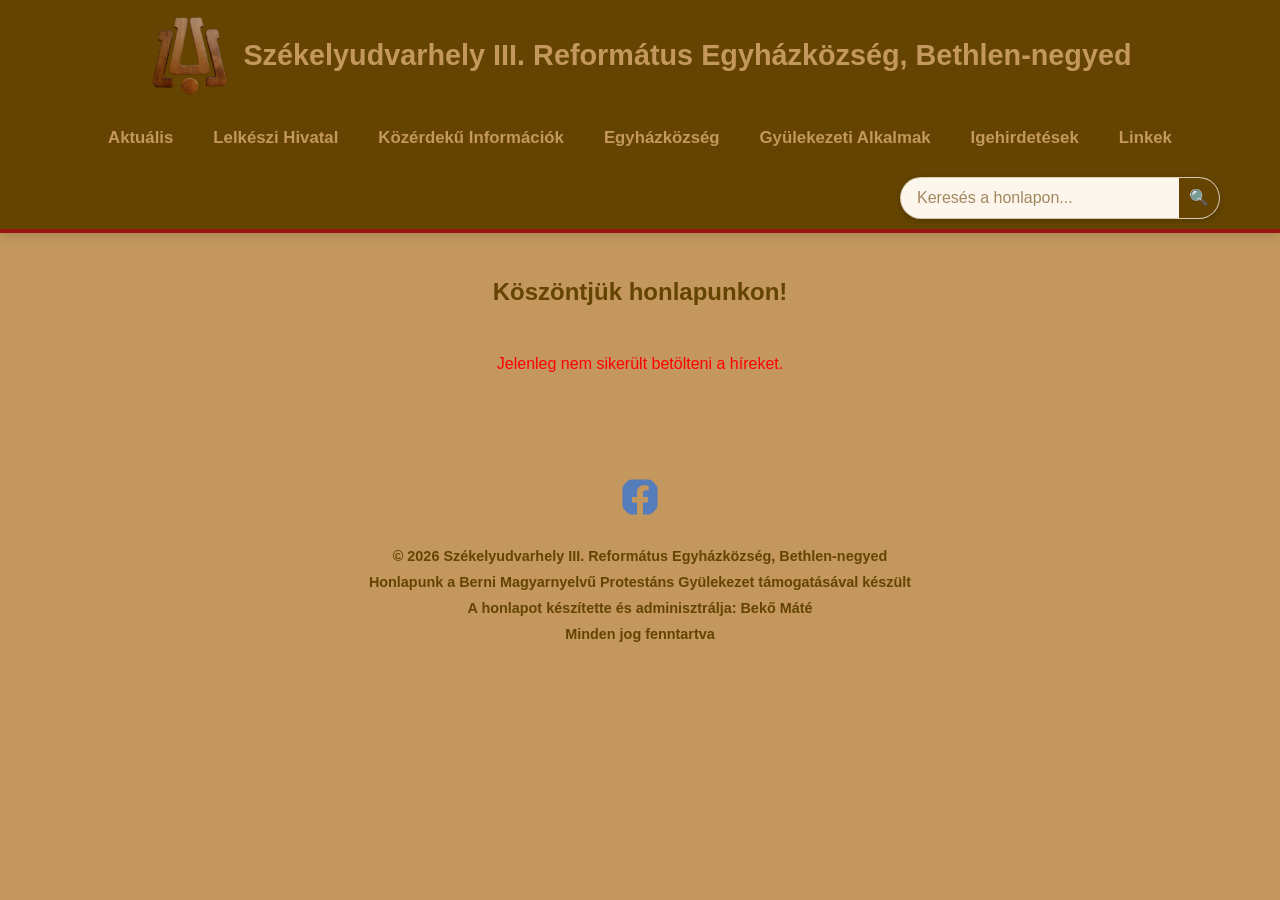
<file: index.html>
<!DOCTYPE html>
<html lang="hu">
<head>
    <meta charset="UTF-8">
    <meta name="viewport" content="width=device-width, initial-scale=1.0">
    <title>Székelyudvarhely III. Református Egyházközség, Bethlen-negyed</title>
    <link rel="icon" type="image/png" href="res/tulipan.png">
    <meta name="theme-color" content="#C3975D">
    
    <link rel="stylesheet" href="style.css">
</head>
<body>

    <header class="site-header">
            <div class="header-top">
                <div class="logo-area">
                    <a href="index.html">
                        <img src="res/tulipan.png" alt="Tulipános Logo">
                    </a>
                    <a href="index.html" class="site-title">
                        Székelyudvarhely III. Református Egyházközség, Bethlen-negyed
                    </a>
                </div>
                
                <button class="menu-toggle" id="mobile-menu-btn" aria-label="Menü megnyitása">☰</button>
            </div>

            <div class="header-bottom">
                <nav class="main-nav" id="main-navigation">
                    <ul>
                        <li><a href="index.html" class="active">Aktuális</a></li>
                        <li><a href="hivatal.html">Lelkészi Hivatal</a></li>
                        <li><a href="informaciok.html">Közérdekű Információk</a></li>
                        <li><a href="egyhazkozseg.html">Egyházközség</a></li>
                        <li><a href="alkalmak.html">Gyülekezeti Alkalmak</a></li>
                        <li><a href="igehirdetesek.html">Igehirdetések</a></li>
                        <li><a href="linkek.html">Linkek</a></li>
                    </ul>
                </nav>

                <div class="site-search">
                    <form class="search-form" id="search-form" role="search" autocomplete="off">
                        <input type="search" id="search-input" class="search-input"
                               placeholder="Keresés a honlapon..." aria-label="Keresés a honlapon">
                        <button type="submit" class="search-btn" aria-label="Keresés">🔍</button>
                    </form>
                    <ul class="search-results" id="search-results" role="listbox" hidden></ul>
                </div>
            </div>
        </header>

    <main class="main-content">

        <h2 class="welcome-text">Köszöntjük honlapunkon!</h2>

        <div id="hirek-tarolo"></div>

        <!-- <article class="event-card">
            <img src="/wp-content/uploads/2026/04/Konfi_Csoportkep_2026-1024x688.jpg" alt="Konfi Csoportkép 2026">
            <p class="event-caption"><strong>Csoportkép, 2026. Virágvasárnapján konfirmált fiatalok.</strong></p>
        </article>

        <article class="event-card">
            <img src="/wp-content/uploads/2026/03/Nevsor_Konfi_2026_Hirdetore-1024x861.jpg" alt="Konfirmálók névsora">
        </article>

        <article class="event-card">
            <img src="/wp-content/uploads/2026/01/Plakat-a-koncertre.jpg" alt="Koncert plakát">
        </article>

        <article class="event-card">
            <p style="color: var(--primary-dark); font-size: 1.2rem;">
                <strong>2025 Virágvasárnap 24 fiatal konfirmál.<br>Imáinkban hordozzuk őket.</strong>
            </p>
        </article> -->

    </main>

    <footer class="site-footer">
        <div class="social-links">
            <a href="https://m.facebook.com/Bethlen-negyedi-Reform%C3%A1tus-Egyh%C3%A1zk%C3%B6zs%C3%A9g-Sz%C3%A9kelyudvarhely-114428486950571/" target="_blank" rel="noopener noreferrer" aria-label="Facebook">
                <svg viewBox="0 0 448 512"><path d="M400 32H48A48 48 0 0 0 0 80v352a48 48 0 0 0 48 48h137.25V327.69h-63V256h63v-54.64c0-62.15 37-96.48 93.67-96.48 27.14 0 55.52 4.84 55.52 4.84v61h-31.27c-30.81 0-40.42 19.12-40.42 38.73V256h68.78l-11 71.69h-57.78V480H400a48 48 0 0 0 48-48V80a48 48 0 0 0-48-48z"></path></svg>
            </a>
        </div>
        <div class="copyright">
            <p>&copy; 2026 Székelyudvarhely III. Református Egyházközség, Bethlen-negyed</p>
            <p>Honlapunk a Berni Magyarnyelvű Protestáns Gyülekezet támogatásával készült</p>
            <p>A honlapot készítette és adminisztrálja: Bekő Máté<br>Minden jog fenntartva</p>
        </div>
    </footer>

    <script src="script.js"></script>

</body>
</html>
</file>
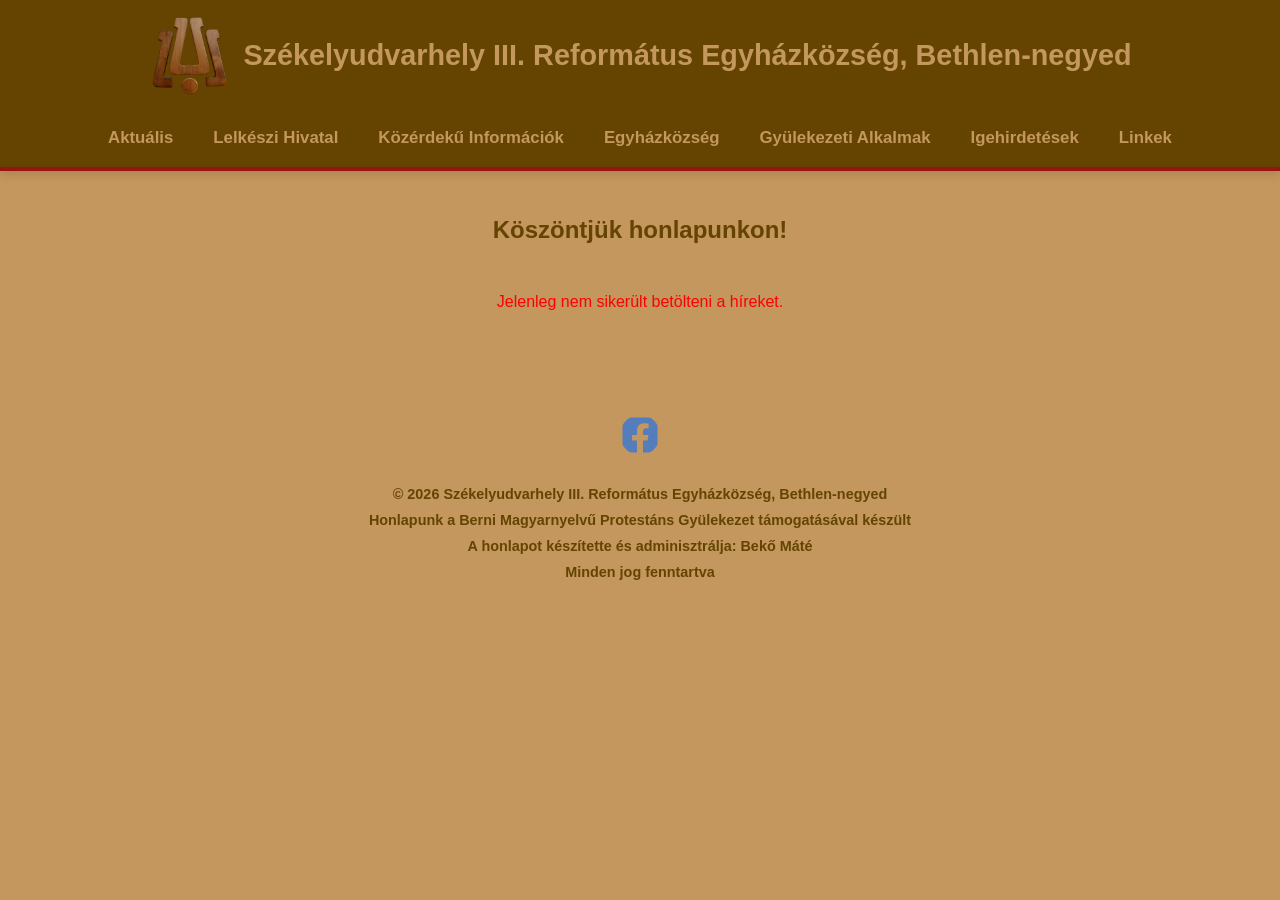
<file: aktualis.html>
<!DOCTYPE html>
<html lang="hu">
<head>
    <meta charset="UTF-8">
    <meta name="viewport" content="width=device-width, initial-scale=1.0">
    <title>Székelyudvarhely III. Református Egyházközség, Bethlen-negyed</title>
    <meta name="theme-color" content="#C3975D">
    
    <link rel="stylesheet" href="style.css">
</head>
<body>

    <header class="site-header">
            <div class="header-top">
                <div class="logo-area">
                    <a href="aktualis.html">
                        <img src="res/tulipan.png" alt="Tulipános Logo">
                    </a>
                    <a href="aktualis.html" class="site-title">
                        Székelyudvarhely III. Református Egyházközség, Bethlen-negyed
                    </a>
                </div>
                
                <button class="menu-toggle" id="mobile-menu-btn" aria-label="Menü megnyitása">☰</button>
            </div>

            <div class="header-bottom">
                <nav class="main-nav" id="main-navigation">
                    <ul>
                        <li><a href="aktualis.html" class="active">Aktuális</a></li>
                        <li><a href="hivatal.html">Lelkészi Hivatal</a></li>
                        <li><a href="informaciok.html">Közérdekű Információk</a></li>
                        <li><a href="egyhazkozseg.html">Egyházközség</a></li>
                        <li><a href="alkalmak.html">Gyülekezeti Alkalmak</a></li>
                        <li><a href="igehirdetesek.html">Igehirdetések</a></li>
                        <li><a href="linkek.html">Linkek</a></li>
                    </ul>
                </nav>
            </div>
        </header>

    <main class="main-content">

        <h2 class="welcome-text">Köszöntjük honlapunkon!</h2>

        <div id="hirek-tarolo"></div>

        <!-- <article class="event-card">
            <img src="/wp-content/uploads/2026/04/Konfi_Csoportkep_2026-1024x688.jpg" alt="Konfi Csoportkép 2026">
            <p class="event-caption"><strong>Csoportkép, 2026. Virágvasárnapján konfirmált fiatalok.</strong></p>
        </article>

        <article class="event-card">
            <img src="/wp-content/uploads/2026/03/Nevsor_Konfi_2026_Hirdetore-1024x861.jpg" alt="Konfirmálók névsora">
        </article>

        <article class="event-card">
            <img src="/wp-content/uploads/2026/01/Plakat-a-koncertre.jpg" alt="Koncert plakát">
        </article>

        <article class="event-card">
            <p style="color: var(--primary-dark); font-size: 1.2rem;">
                <strong>2025 Virágvasárnap 24 fiatal konfirmál.<br>Imáinkban hordozzuk őket.</strong>
            </p>
        </article> -->

    </main>

    <footer class="site-footer">
        <div class="social-links">
            <a href="https://m.facebook.com/Bethlen-negyedi-Reform%C3%A1tus-Egyh%C3%A1zk%C3%B6zs%C3%A9g-Sz%C3%A9kelyudvarhely-114428486950571/" target="_blank" rel="noopener noreferrer" aria-label="Facebook">
                <svg viewBox="0 0 448 512"><path d="M400 32H48A48 48 0 0 0 0 80v352a48 48 0 0 0 48 48h137.25V327.69h-63V256h63v-54.64c0-62.15 37-96.48 93.67-96.48 27.14 0 55.52 4.84 55.52 4.84v61h-31.27c-30.81 0-40.42 19.12-40.42 38.73V256h68.78l-11 71.69h-57.78V480H400a48 48 0 0 0 48-48V80a48 48 0 0 0-48-48z"></path></svg>
            </a>
        </div>
        <div class="copyright">
            <p>&copy; 2026 Székelyudvarhely III. Református Egyházközség, Bethlen-negyed</p>
            <p>Honlapunk a Berni Magyarnyelvű Protestáns Gyülekezet támogatásával készült</p>
            <p>A honlapot készítette és adminisztrálja: Bekő Máté<br>Minden jog fenntartva</p>
        </div>
    </footer>

    <script src="script.js"></script>

</body>
</html>
</file>
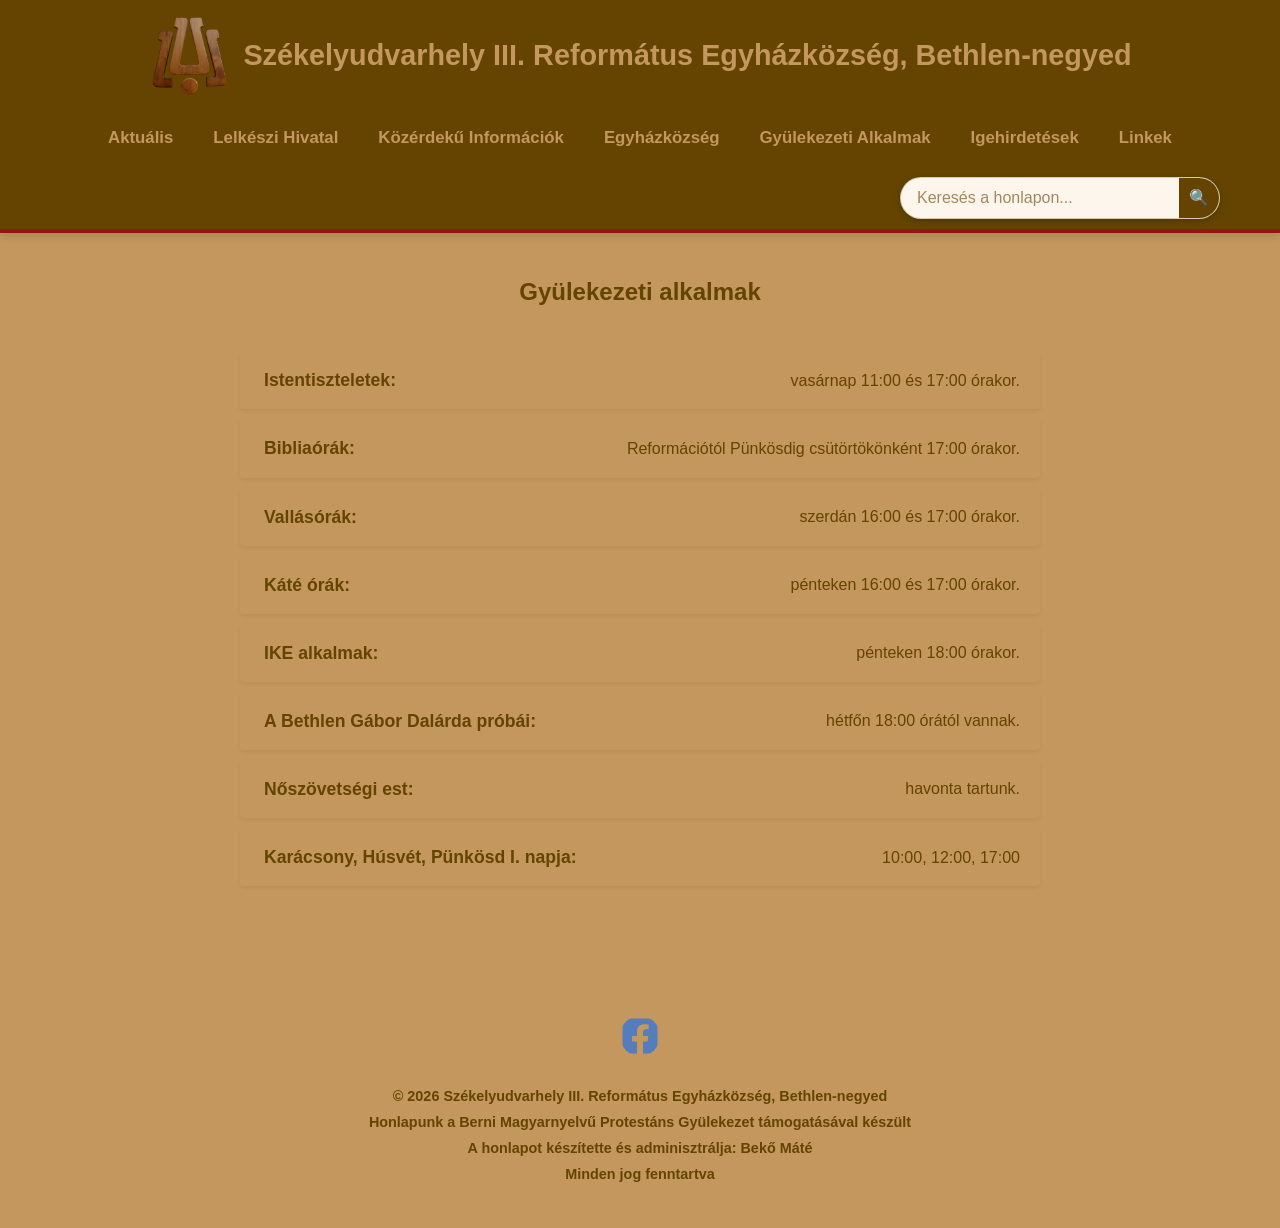
<file: alkalmak.html>
<!DOCTYPE html>
<html lang="hu">
<head>
    <meta charset="UTF-8">
    <meta name="viewport" content="width=device-width, initial-scale=1.0">
    <title>Gyülekezeti Alkalmak – Székelyudvarhely III. Református Egyházközség, Bethlen-negyed</title>
    <link rel="icon" type="image/png" href="res/tulipan.png">
    <meta name="theme-color" content="#C3975D">
    
    <link rel="stylesheet" href="style.css">
</head>
<body>

    <header class="site-header">
            <div class="header-top">
                <div class="logo-area">
                    <a href="index.html">
                        <img src="res/tulipan.png" alt="Tulipános Logo">
                    </a>
                    <a href="index.html" class="site-title">
                        Székelyudvarhely III. Református Egyházközség, Bethlen-negyed
                    </a>
                </div>
                
                <button class="menu-toggle" id="mobile-menu-btn" aria-label="Menü megnyitása">☰</button>
            </div>

            <div class="header-bottom">
                <nav class="main-nav" id="main-navigation">
                    <ul>
                        <li><a href="index.html" class="active">Aktuális</a></li>
                        <li><a href="hivatal.html">Lelkészi Hivatal</a></li>
                        <li><a href="informaciok.html">Közérdekű Információk</a></li>
                        <li><a href="egyhazkozseg.html">Egyházközség</a></li>
                        <li><a href="alkalmak.html">Gyülekezeti Alkalmak</a></li>
                        <li><a href="igehirdetesek.html">Igehirdetések</a></li>
                        <li><a href="linkek.html">Linkek</a></li>
                    </ul>
                </nav>

                <div class="site-search">
                    <form class="search-form" id="search-form" role="search" autocomplete="off">
                        <input type="search" id="search-input" class="search-input"
                               placeholder="Keresés a honlapon..." aria-label="Keresés a honlapon">
                        <button type="submit" class="search-btn" aria-label="Keresés">🔍</button>
                    </form>
                    <ul class="search-results" id="search-results" role="listbox" hidden></ul>
                </div>
            </div>
        </header>

    <main class="main-content">
        
        <h2 class="welcome-text">Gyülekezeti alkalmak</h2>

        <div class="schedule-container">
            <ul class="schedule-list">
                <li>
                    <span class="schedule-title">Istentiszteletek:</span>
                    <span class="schedule-time">vasárnap 11:00 és 17:00 órakor.</span>
                </li>
                <li>
                    <span class="schedule-title">Bibliaórák:</span>
                    <span class="schedule-time">Reformációtól Pünkösdig csütörtökönként 17:00 órakor.</span>
                </li>
                <li>
                    <span class="schedule-title">Vallásórák:</span>
                    <span class="schedule-time">szerdán 16:00 és 17:00 órakor.</span>
                </li>
                <li>
                    <span class="schedule-title">Káté órák:</span>
                    <span class="schedule-time">pénteken 16:00 és 17:00 órakor.</span>
                </li>
                <li>
                    <span class="schedule-title">IKE alkalmak:</span>
                    <span class="schedule-time">pénteken 18:00 órakor.</span>
                </li>
                <li>
                    <span class="schedule-title">A Bethlen Gábor Dalárda próbái:</span>
                    <span class="schedule-time">hétfőn 18:00 órától vannak.</span>
                </li>
                <li>
                    <span class="schedule-title">Nőszövetségi est:</span>
                    <span class="schedule-time">havonta tartunk.</span>
                </li>
                <li>
                    <span class="schedule-title">Karácsony, Húsvét, Pünkösd I. napja:</span>
                    <span class="schedule-time">10:00, 12:00, 17:00</span>
                </li>
            </ul>
        </div>

    </main>

    <footer class="site-footer" style="margin-top: auto;">
        <div class="social-links">
            <a href="https://m.facebook.com/Bethlen-negyedi-Reform%C3%A1tus-Egyh%C3%A1zk%C3%B6zs%C3%A9g-Sz%C3%A9kelyudvarhely-114428486950571/" target="_blank" rel="noopener noreferrer" aria-label="Facebook">
                <svg viewBox="0 0 448 512"><path d="M400 32H48A48 48 0 0 0 0 80v352a48 48 0 0 0 48 48h137.25V327.69h-63V256h63v-54.64c0-62.15 37-96.48 93.67-96.48 27.14 0 55.52 4.84 55.52 4.84v61h-31.27c-30.81 0-40.42 19.12-40.42 38.73V256h68.78l-11 71.69h-57.78V480H400a48 48 0 0 0 48-48V80a48 48 0 0 0-48-48z"></path></svg>
            </a>
        </div>
        <div class="copyright">
            <p>© 2026 Székelyudvarhely III. Református Egyházközség, Bethlen-negyed</p>
            <p>Honlapunk a Berni Magyarnyelvű Protestáns Gyülekezet támogatásával készült</p>
            <p>A honlapot készítette és adminisztrálja: Bekő Máté<br>Minden jog fenntartva</p>
        </div>
    </footer>

    <script src="script.js"></script>

</body>
</html>
</file>
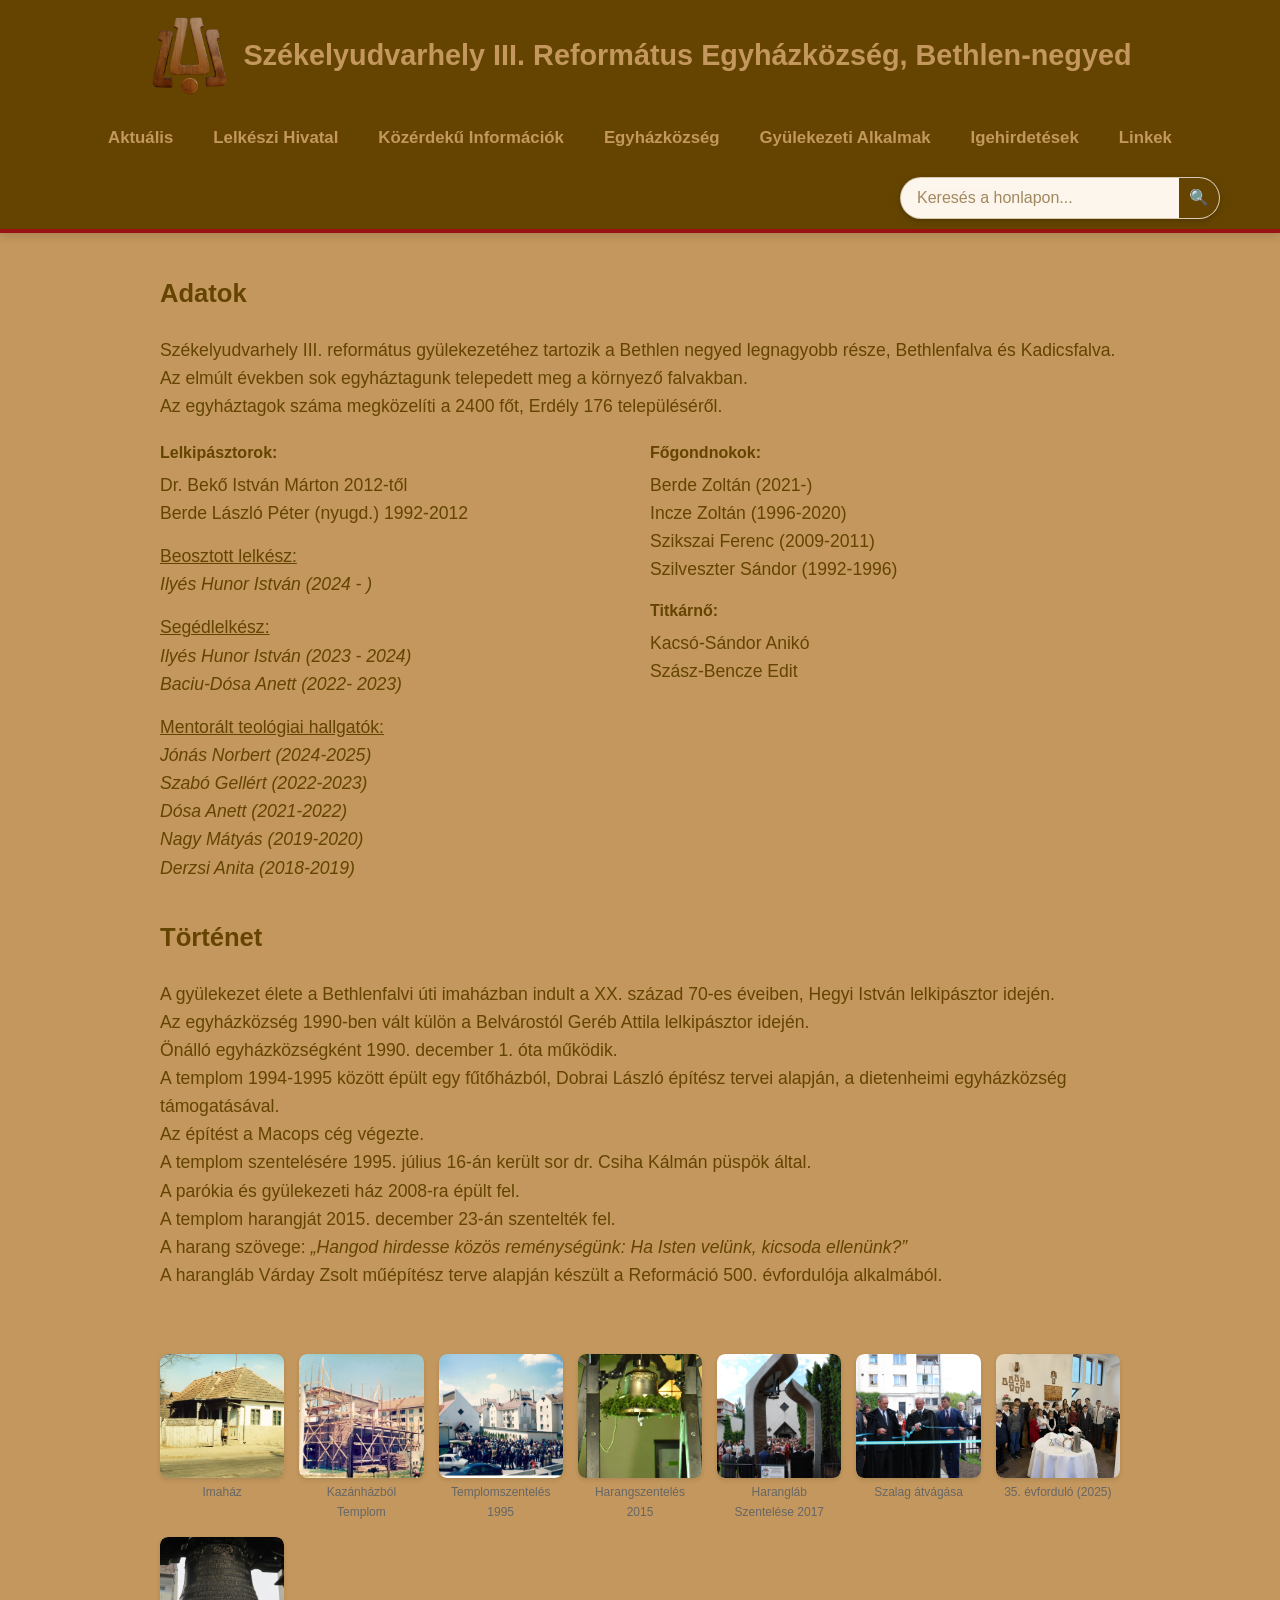
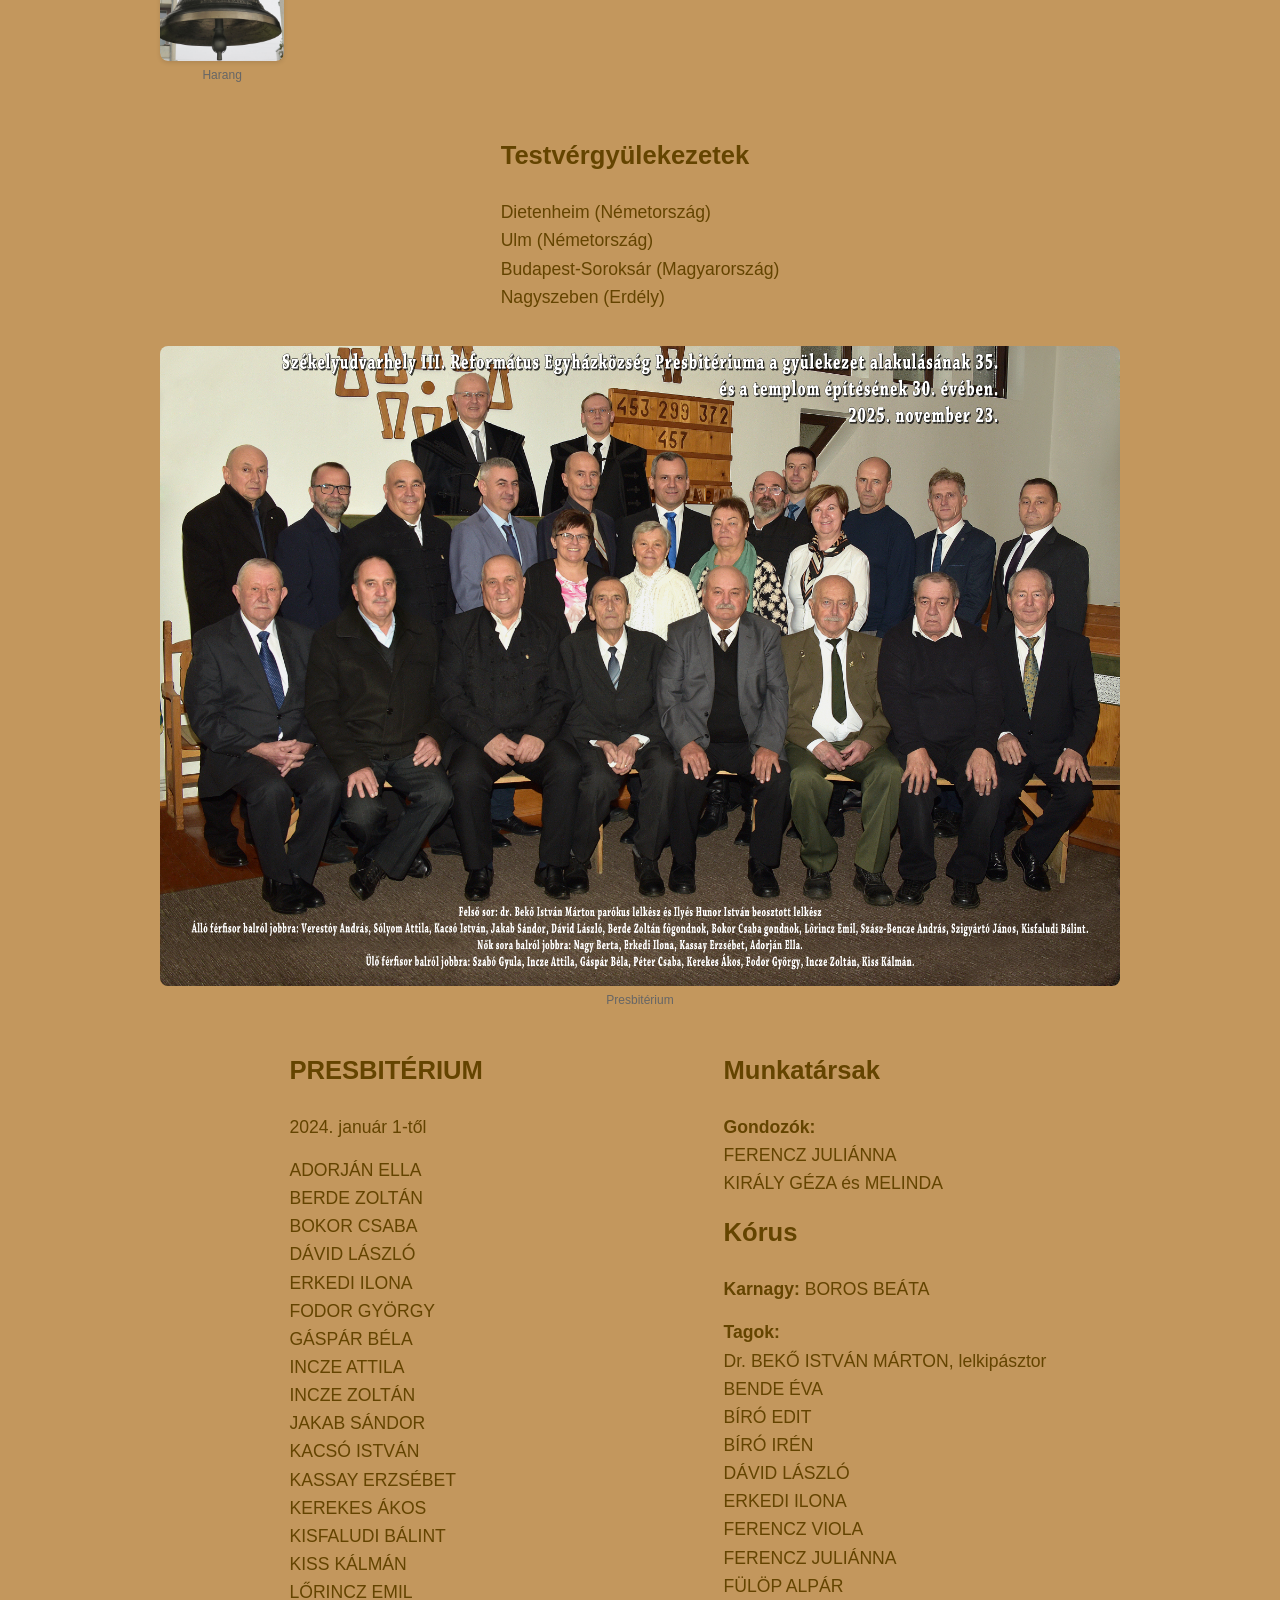
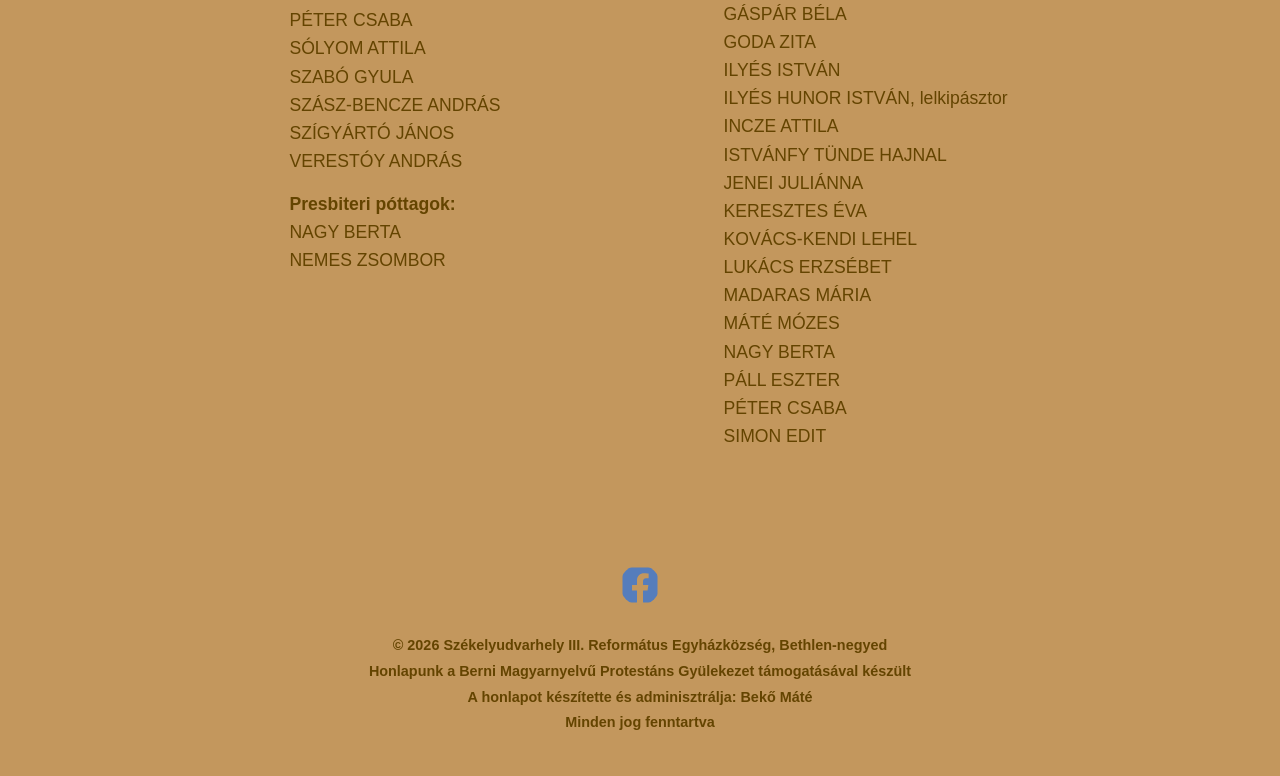
<file: egyhazkozseg.html>
<!DOCTYPE html>
<html lang="hu">
<head>
    <meta charset="UTF-8">
    <meta name="viewport" content="width=device-width, initial-scale=1.0">
    <title>Egyházközség – Székelyudvarhely III. Református Egyházközség, Bethlen-negyed</title>
    <link rel="icon" type="image/png" href="res/tulipan.png">
    <meta name="theme-color" content="#C3975D">
    
    <link rel="stylesheet" href="style.css">
</head>
<body>

    <header class="site-header">
            <div class="header-top">
                <div class="logo-area">
                    <a href="index.html">
                        <img src="res/tulipan.png" alt="Tulipános Logo">
                    </a>
                    <a href="index.html" class="site-title">
                        Székelyudvarhely III. Református Egyházközség, Bethlen-negyed
                    </a>
                </div>
                
                <button class="menu-toggle" id="mobile-menu-btn" aria-label="Menü megnyitása">☰</button>
            </div>

            <div class="header-bottom">
                <nav class="main-nav" id="main-navigation">
                    <ul>
                        <li><a href="index.html" class="active">Aktuális</a></li>
                        <li><a href="hivatal.html">Lelkészi Hivatal</a></li>
                        <li><a href="informaciok.html">Közérdekű Információk</a></li>
                        <li><a href="egyhazkozseg.html">Egyházközség</a></li>
                        <li><a href="alkalmak.html">Gyülekezeti Alkalmak</a></li>
                        <li><a href="igehirdetesek.html">Igehirdetések</a></li>
                        <li><a href="linkek.html">Linkek</a></li>
                    </ul>
                </nav>

                <div class="site-search">
                    <form class="search-form" id="search-form" role="search" autocomplete="off">
                        <input type="search" id="search-input" class="search-input"
                               placeholder="Keresés a honlapon..." aria-label="Keresés a honlapon">
                        <button type="submit" class="search-btn" aria-label="Keresés">🔍</button>
                    </form>
                    <ul class="search-results" id="search-results" role="listbox" hidden></ul>
                </div>
            </div>
        </header>

    <main class="main-content">
        
        <section class="info-section align-left">
            <h3>Adatok</h3>
            <p>Székelyudvarhely III. református gyülekezetéhez tartozik a Bethlen negyed legnagyobb része, Bethlenfalva és Kadicsfalva. Az elmúlt években sok egyháztagunk telepedett meg a környező falvakban.<br>
            Az egyháztagok száma megközelíti a 2400 főt, Erdély 176 településéről.</p>

            <div class="data-grid">
                <div>
                    <h4>Lelkipásztorok:</h4>
                    <p>Dr. Bekő István Márton 2012-től<br>Berde László Péter (nyugd.) 1992-2012</p>
                    <p><u>Beosztott lelkész:</u><br><em>Ilyés Hunor István (2024 - )</em></p>
                    <p><u>Segédlelkész:</u><br><em>Ilyés Hunor István (2023 - 2024)<br>Baciu-Dósa Anett (2022- 2023)</em></p>
                    <p><u>Mentorált teológiai hallgatók:</u><br><em>Jónás Norbert (2024-2025)<br>Szabó Gellért (2022-2023)<br>Dósa Anett (2021-2022)<br>Nagy Mátyás (2019-2020)<br>Derzsi Anita (2018-2019)</em></p>
                </div>
                <div>
                    <h4>Főgondnokok:</h4>
                    <p>Berde Zoltán (2021-)<br>Incze Zoltán (1996-2020)<br>Szikszai Ferenc (2009-2011)<br>Szilveszter Sándor (1992-1996)</p>
                    <h4>Titkárnő:</h4>
                    <p>Kacsó-Sándor Anikó<br>Szász-Bencze Edit</p>
                </div>
            </div>
        </section>

        <section class="info-section align-left">
            <h3>Történet</h3>
            <p>A gyülekezet élete a Bethlenfalvi úti imaházban indult a XX. század 70-es éveiben, Hegyi István lelkipásztor idején.<br>
            Az egyházközség 1990-ben vált külön a Belvárostól Geréb Attila lelkipásztor idején.<br>
            Önálló egyházközségként 1990. december 1. óta működik.<br>
            A templom 1994-1995 között épült egy fűtőházból, Dobrai László építész tervei alapján, a dietenheimi egyházközség támogatásával.<br>
            Az építést a Macops cég végezte.<br>
            A templom szentelésére 1995. július 16-án került sor dr. Csiha Kálmán püspök által.<br>
            A parókia és gyülekezeti ház 2008-ra épült fel.<br>
            A templom harangját 2015. december 23-án szentelték fel.<br>
            A harang szövege: <em>„Hangod hirdesse közös reménységünk: Ha Isten velünk, kicsoda ellenünk?”</em><br>
            A harangláb Várday Zsolt műépítész terve alapján készült a Reformáció 500. évfordulója alkalmából.</p>
        </section>

        <style>
        @media (max-width: 600px) {
            .image-gallery {
            grid-template-columns: repeat(2, 1fr);
            }
        }

        .image-gallery figure {
        margin: 0;
        }

        .image-gallery a {
        display: block;
        border-radius: 8px;
        overflow: hidden;
        aspect-ratio: 1;
        }

        .image-gallery a img {
        width: 100%;
        height: 100%;
        object-fit: cover;
        display: block;
        }

        .image-gallery figcaption {
        font-size: 12px;
        color: #666;
        text-align: center;
        padding: 5px 4px 0;
        }
        </style>

        <section class="image-gallery">
        <figure><a href="/res/imahaz.jpg"><img src="/res/imahaz.jpg" alt="Imaház"></a><figcaption>Imaház</figcaption></figure>
        <figure><a href="/res/kazanhazbol.jpg"><img src="/res/kazanhazbol.jpg" alt="Kazánházból Templom"></a><figcaption>Kazánházból Templom</figcaption></figure>
        <figure><a href="/res/templomszenteles.jpg"><img loading="lazy" src="/res/templomszenteles.jpg" alt="Templomszentelés 1995"></a><figcaption>Templomszentelés 1995</figcaption></figure>
        <figure><a href="/res/harangszenteles.jpg"><img loading="lazy" src="/res/harangszenteles.jpg" alt="Harangszentelés 2015"></a><figcaption>Harangszentelés 2015</figcaption></figure>
        <figure><a href="/res/haranglab.jpg"><img loading="lazy" src="/res/haranglab.jpg" alt="Harangláb Szentelése 2017"></a><figcaption>Harangláb Szentelése 2017</figcaption></figure>
        <figure><a href="/res/szalagvagas.jpg"><img loading="lazy" src="/res/szalagvagas.jpg" alt="Szalag átvágása"></a><figcaption>Szalag átvágása</figcaption></figure>
        <figure><a href="/res/30eves.jpeg"><img loading="lazy" src="/res/30eves.jpeg" alt="30. évforduló"></a><figcaption>35. évforduló (2025)</figcaption></figure>
        <figure><a href="/res/harang.jpg"><img loading="lazy" src="/res/harang.jpg" alt="Harang"></a><figcaption>Harang</figcaption></figure>
        </section>

        <section class="info-section align-left">
            <h3>Testvérgyülekezetek</h3>
            <p>Dietenheim (Németország)<br>Ulm (Németország)<br>Budapest-Soroksár (Magyarország)<br>Nagyszeben (Erdély)</p>
        </section>

        <style>
            figure {
            display: inline-block;
            margin: 0;
            }

            figure img {
            max-width: 100%;
            border-radius: 8px;
            }

            figure figcaption {
            font-size: 12px;
            color: #666;
            text-align: center;
            padding: 5px 0 0;
            }
        </style>
        <figure>
            <a href="/res/presbiterek.jpg">
                <img loading="lazy" src="/res/presbiterek.jpg" alt="Presbitérium">
            </a>
            <figcaption>Presbitérium</figcaption>
        </figure>

        <div class="data-grid" style="align-items: start;">
            <section class="info-section align-left">
                <h3>PRESBITÉRIUM</h3>
                <p>2024. január 1-től</p>
                <p>
                    ADORJÁN ELLA<br>BERDE ZOLTÁN<br>BOKOR CSABA<br>DÁVID LÁSZLÓ<br>
                    ERKEDI ILONA<br>FODOR GYÖRGY<br>GÁSPÁR BÉLA<br>INCZE ATTILA<br>INCZE ZOLTÁN<br>
                    JAKAB SÁNDOR<br>KACSÓ ISTVÁN<br>KASSAY ERZSÉBET<br>KEREKES ÁKOS<br>KISFALUDI BÁLINT<br>
                    KISS KÁLMÁN<br>LŐRINCZ EMIL<br>PÉTER CSABA<br>SÓLYOM ATTILA<br>SZABÓ GYULA<br>SZÁSZ-BENCZE ANDRÁS<br>
                    SZÍGYÁRTÓ JÁNOS<br>VERESTÓY ANDRÁS
                </p>
                <p><strong>Presbiteri póttagok:</strong><br>NAGY BERTA<br>NEMES ZSOMBOR</p>
            </section>

            <section class="info-section align-left">
                <h3>Munkatársak</h3>
                <p><strong>Gondozók:</strong><br>FERENCZ JULIÁNNA<br>KIRÁLY GÉZA és MELINDA</p>
                <h3>Kórus</h3>
                <p><strong>Karnagy:</strong> BOROS BEÁTA</p>
                <p>
                    <strong>Tagok:</strong><br>
                    Dr. BEKŐ ISTVÁN MÁRTON, lelkipásztor<br>BENDE ÉVA<br>BÍRÓ EDIT<br>BÍRÓ IRÉN<br>DÁVID LÁSZLÓ<br>
                    ERKEDI ILONA<br>FERENCZ VIOLA<br>FERENCZ JULIÁNNA<br>FÜLÖP ALPÁR<br>GÁSPÁR BÉLA<br>GODA ZITA<br>ILYÉS ISTVÁN<br>
                    ILYÉS HUNOR ISTVÁN, lelkipásztor<br>INCZE ATTILA<br>ISTVÁNFY TÜNDE HAJNAL<br>JENEI JULIÁNNA<br>KERESZTES ÉVA<br>
                    KOVÁCS-KENDI LEHEL<br>LUKÁCS ERZSÉBET<br>MADARAS MÁRIA<br>MÁTÉ MÓZES<br>NAGY BERTA<br>PÁLL ESZTER<br>PÉTER CSABA<br>SIMON EDIT
                </p>
            </section>
        </div>

    </main>

    <footer class="site-footer">
        <div class="social-links">
            <a href="https://m.facebook.com/Bethlen-negyedi-Reform%C3%A1tus-Egyh%C3%A1zk%C3%B6zs%C3%A9g-Sz%C3%A9kelyudvarhely-114428486950571/" target="_blank" rel="noopener noreferrer" aria-label="Facebook">
                <svg viewBox="0 0 448 512"><path d="M400 32H48A48 48 0 0 0 0 80v352a48 48 0 0 0 48 48h137.25V327.69h-63V256h63v-54.64c0-62.15 37-96.48 93.67-96.48 27.14 0 55.52 4.84 55.52 4.84v61h-31.27c-30.81 0-40.42 19.12-40.42 38.73V256h68.78l-11 71.69h-57.78V480H400a48 48 0 0 0 48-48V80a48 48 0 0 0-48-48z"></path></svg>
            </a>
        </div>
        <div class="copyright">
            <p>© 2026 Székelyudvarhely III. Református Egyházközség, Bethlen-negyed</p>
            <p>Honlapunk a Berni Magyarnyelvű Protestáns Gyülekezet támogatásával készült</p>
            <p>A honlapot készítette és adminisztrálja: Bekő Máté<br>Minden jog fenntartva</p>
        </div>
    </footer>

    <script src="script.js"></script>

</body>
</html>
</file>
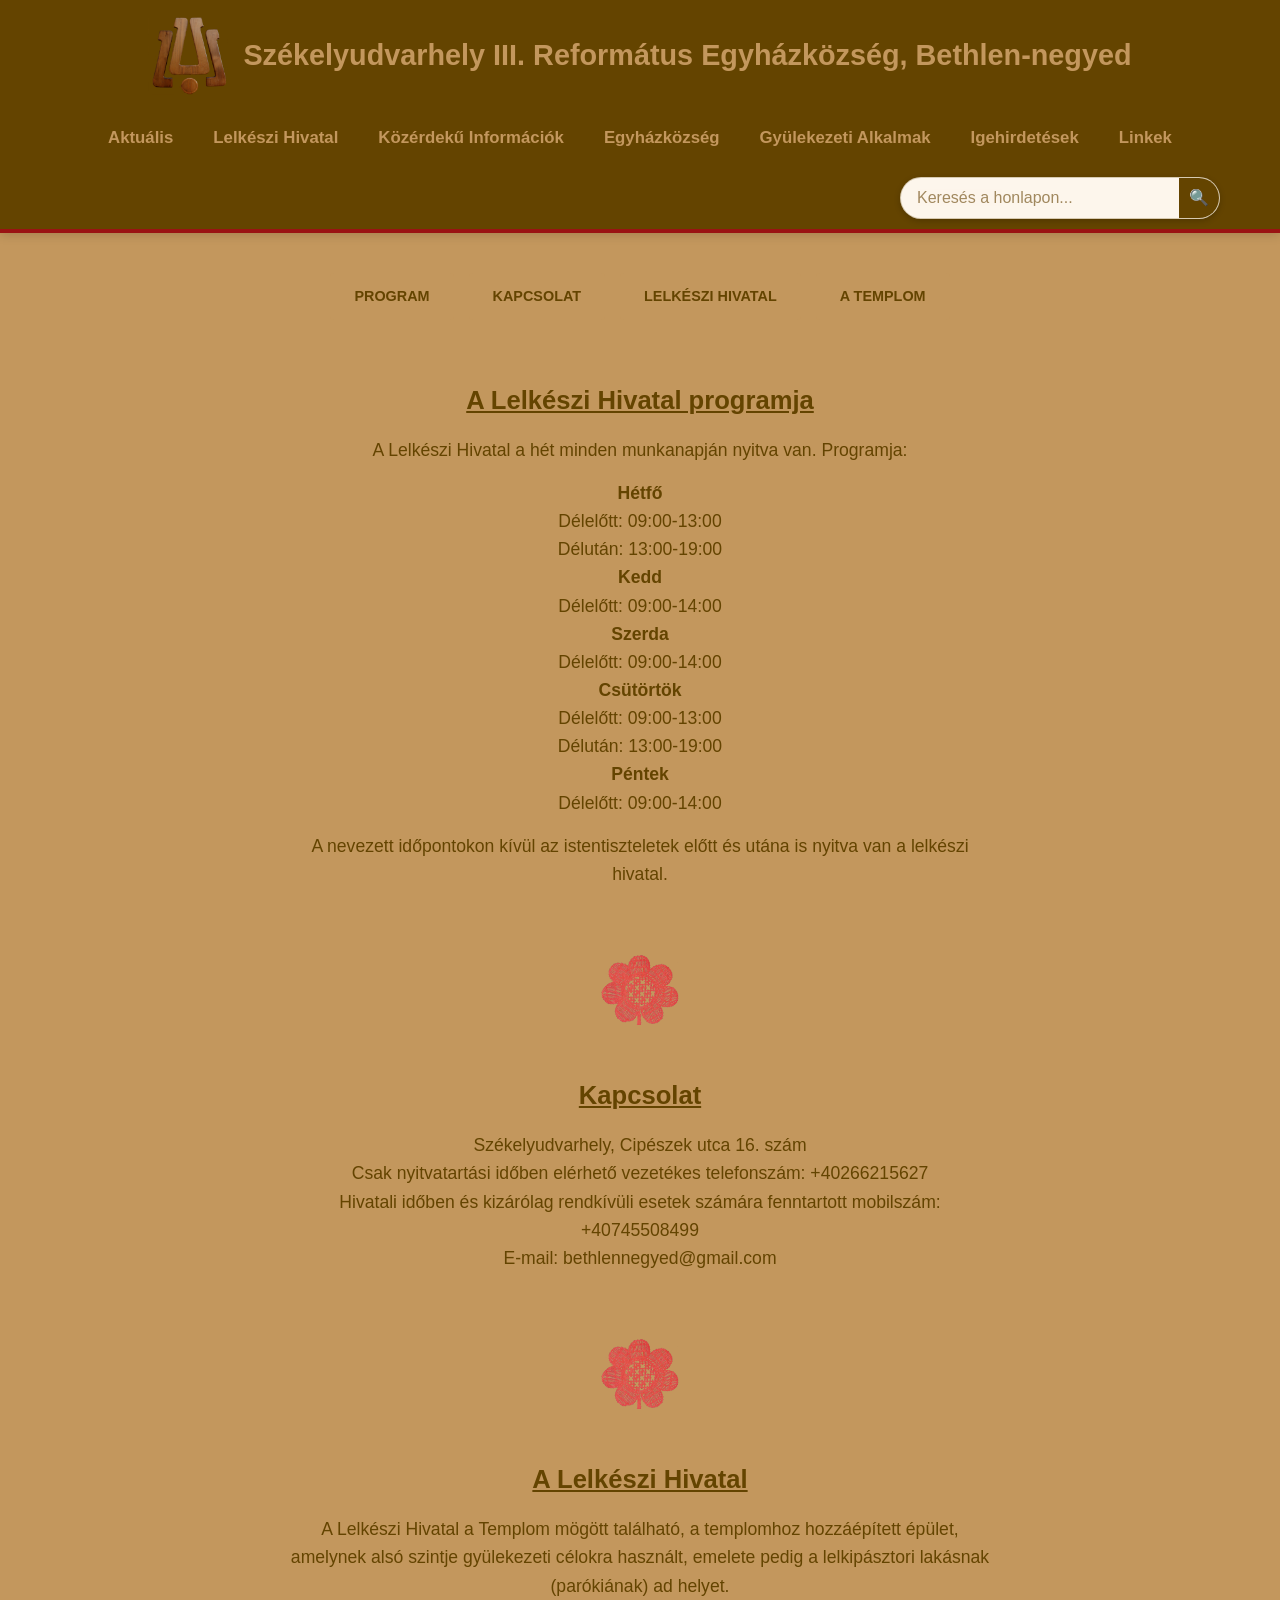
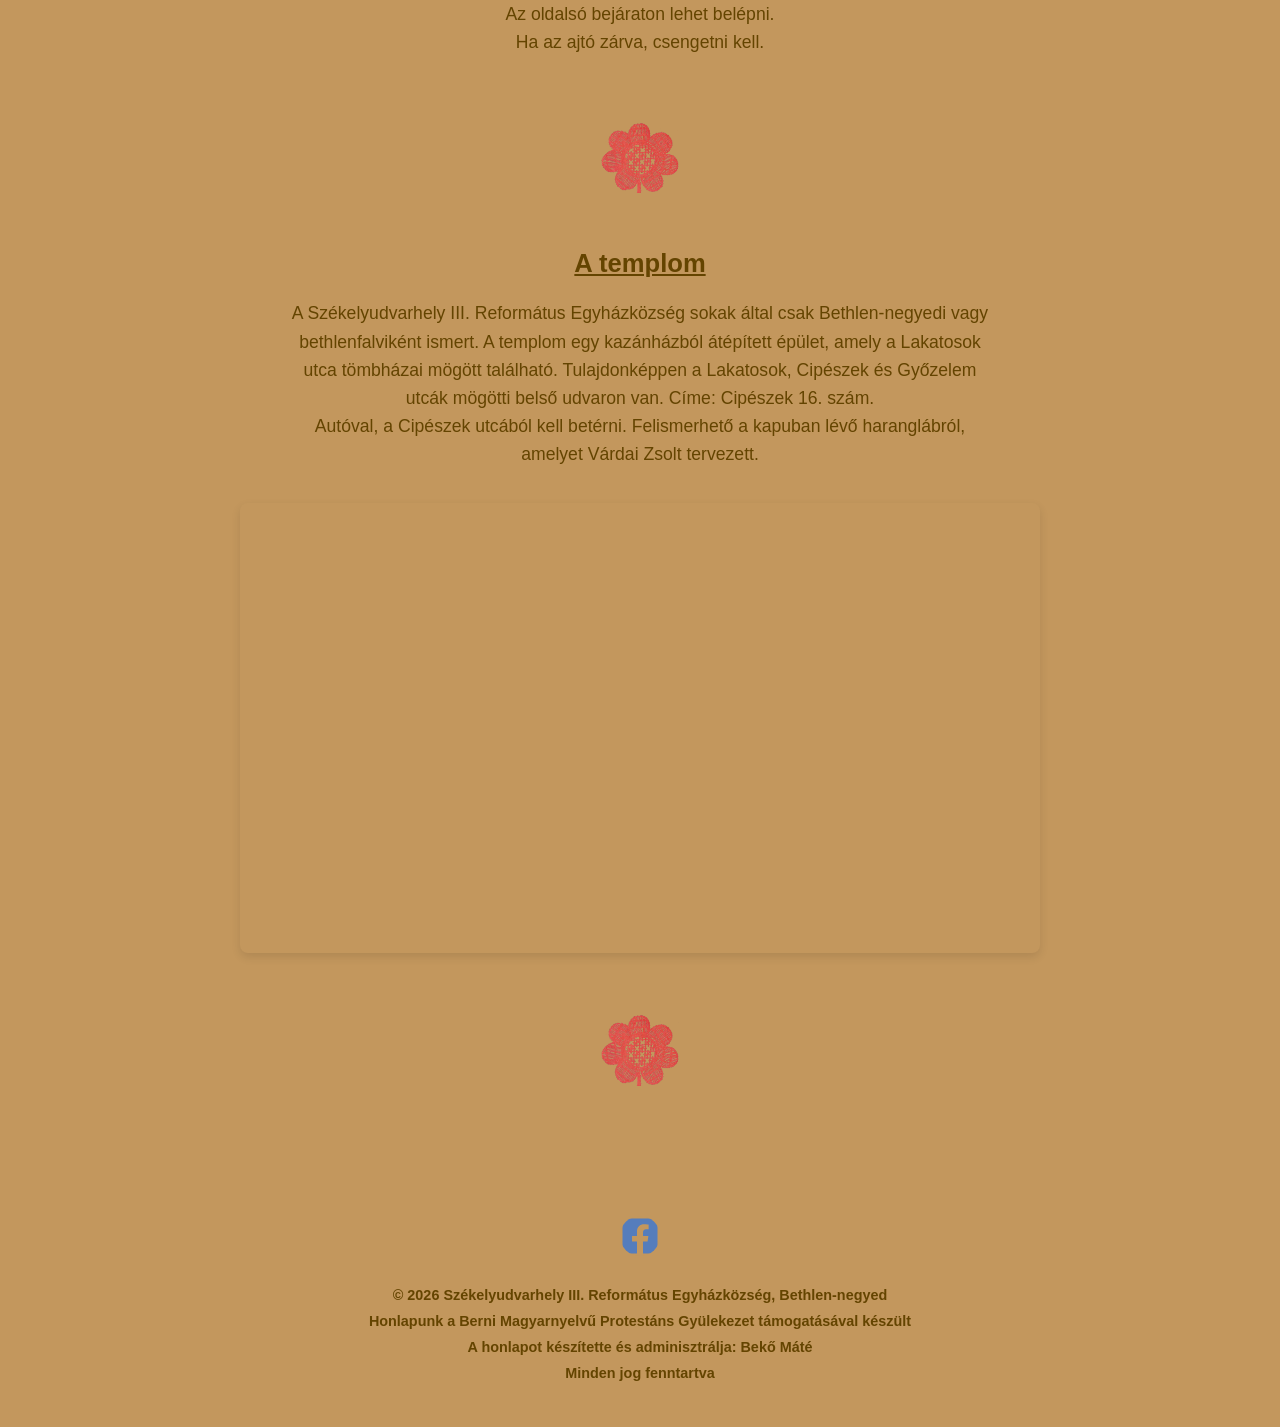
<file: hivatal.html>
<!DOCTYPE html>
<html lang="hu">
<head>
    <meta charset="UTF-8">
    <meta name="viewport" content="width=device-width, initial-scale=1.0">
    <title>Lelkészi Hivatal – Székelyudvarhely III. Református Egyházközség, Bethlen-negyed</title>
    <link rel="icon" type="image/png" href="res/tulipan.png">
    <meta name="theme-color" content="#C3975D">
    
    <link rel="stylesheet" href="style.css">
</head>
<body>

    <header class="site-header">
            <div class="header-top">
                <div class="logo-area">
                    <a href="index.html">
                        <img src="res/tulipan.png" alt="Tulipános Logo">
                    </a>
                    <a href="index.html" class="site-title">
                        Székelyudvarhely III. Református Egyházközség, Bethlen-negyed
                    </a>
                </div>
                
                <button class="menu-toggle" id="mobile-menu-btn" aria-label="Menü megnyitása">☰</button>
            </div>

            <div class="header-bottom">
                <nav class="main-nav" id="main-navigation">
                    <ul>
                        <li><a href="index.html" class="active">Aktuális</a></li>
                        <li><a href="hivatal.html">Lelkészi Hivatal</a></li>
                        <li><a href="informaciok.html">Közérdekű Információk</a></li>
                        <li><a href="egyhazkozseg.html">Egyházközség</a></li>
                        <li><a href="alkalmak.html">Gyülekezeti Alkalmak</a></li>
                        <li><a href="igehirdetesek.html">Igehirdetések</a></li>
                        <li><a href="linkek.html">Linkek</a></li>
                    </ul>
                </nav>

                <div class="site-search">
                    <form class="search-form" id="search-form" role="search" autocomplete="off">
                        <input type="search" id="search-input" class="search-input"
                               placeholder="Keresés a honlapon..." aria-label="Keresés a honlapon">
                        <button type="submit" class="search-btn" aria-label="Keresés">🔍</button>
                    </form>
                    <ul class="search-results" id="search-results" role="listbox" hidden></ul>
                </div>
            </div>
        </header>

    <main class="main-content" id="top">
        
        <div class="button-group">
            <a href="#program" class="btn">Program</a>
            <a href="#kapcsolat" class="btn">Kapcsolat</a>
            <a href="#hivatal" class="btn">Lelkészi Hivatal</a>
            <a href="#templom" class="btn">A Templom</a>
        </div>

        <section id="program" class="info-section">
            <h3>A Lelkészi Hivatal programja</h3>
            <p>A Lelkészi Hivatal a hét minden munkanapján nyitva van. Programja:</p>
            <p>
                <strong>Hétfő</strong><br>Délelőtt: 09:00-13:00<br>Délután: 13:00-19:00<br>
                <strong>Kedd</strong><br>Délelőtt: 09:00-14:00<br>
                <strong>Szerda</strong><br>Délelőtt: 09:00-14:00<br>
                <strong>Csütörtök</strong><br>Délelőtt: 09:00-13:00<br>Délután: 13:00-19:00<br>
                <strong>Péntek</strong><br>Délelőtt: 09:00-14:00
            </p>
            <p>A nevezett időpontokon kívül az istentiszteletek előtt és utána is nyitva van a lelkészi hivatal.</p>
        </section>

        <a href="#top" class="back-to-top">
            <img src="res/horgolt_virag.png" alt="Vissza a tetejére">
        </a>

        <section id="kapcsolat" class="info-section">
            <h3>Kapcsolat</h3>
            <p>
                Székelyudvarhely, Cipészek utca 16. szám<br>
                Csak nyitvatartási időben elérhető vezetékes telefonszám: +40266215627<br>
                Hivatali időben és kizárólag rendkívüli esetek számára fenntartott mobilszám: +40745508499<br>
                E-mail: bethlennegyed@gmail.com
            </p>
        </section>

        <a href="#top" class="back-to-top">
            <img src="res/horgolt_virag.png" alt="Vissza a tetejére">
        </a>

        <section id="hivatal" class="info-section">
            <h3>A Lelkészi Hivatal</h3>
            <p>
                A Lelkészi Hivatal a Templom mögött található, a templomhoz hozzáépített épület, amelynek alsó szintje gyülekezeti célokra használt, emelete pedig a lelkipásztori lakásnak (parókiának) ad helyet.<br>
                Az oldalsó bejáraton lehet belépni.<br>
                Ha az ajtó zárva, csengetni kell.
            </p>
        </section>

        <a href="#top" class="back-to-top">
            <img src="res/horgolt_virag.png" alt="Vissza a tetejére">
        </a>

        <section id="templom" class="info-section">
            <h3>A templom</h3>
            <p>
                A Székelyudvarhely III. Református Egyházközség sokak által csak Bethlen-negyedi vagy bethlenfalviként ismert. A templom egy kazánházból átépített épület, amely a Lakatosok utca tömbházai mögött található. Tulajdonképpen a Lakatosok, Cipészek és Győzelem utcák mögötti belső udvaron van. Címe: Cipészek 16. szám.<br>
                Autóval, a Cipészek utcából kell betérni. Felismerhető a kapuban lévő haranglábról, amelyet Várdai Zsolt tervezett.
            </p>
        </section>

        <div class="map-container">
            <iframe loading="lazy" src="https://maps.google.com/maps?q=Cipészek+utca+16,+Székelyudvarhely&t=&z=15&ie=UTF8&iwloc=&output=embed" title="Cipészek utca 16, Székelyudvarhely" aria-label="Cipészek utca 16, Székelyudvarhely"></iframe>
        </div>

        <a href="#top" class="back-to-top" style="margin-top: 40px;">
            <img src="res/horgolt_virag.png" alt="Vissza a tetejére">
        </a>

    </main>

    <footer class="site-footer">
        <div class="social-links">
            <a href="https://m.facebook.com/Bethlen-negyedi-Reform%C3%A1tus-Egyh%C3%A1zk%C3%B6zs%C3%A9g-Sz%C3%A9kelyudvarhely-114428486950571/" target="_blank" rel="noopener noreferrer" aria-label="Facebook">
                <svg viewBox="0 0 448 512"><path d="M400 32H48A48 48 0 0 0 0 80v352a48 48 0 0 0 48 48h137.25V327.69h-63V256h63v-54.64c0-62.15 37-96.48 93.67-96.48 27.14 0 55.52 4.84 55.52 4.84v61h-31.27c-30.81 0-40.42 19.12-40.42 38.73V256h68.78l-11 71.69h-57.78V480H400a48 48 0 0 0 48-48V80a48 48 0 0 0-48-48z"></path></svg>
            </a>
        </div>
        <div class="copyright">
            <p>&copy; 2026 Székelyudvarhely III. Református Egyházközség, Bethlen-negyed</p>
            <p>Honlapunk a Berni Magyarnyelvű Protestáns Gyülekezet támogatásával készült</p>
            <p>A honlapot készítette és adminisztrálja: Bekő Máté<br>Minden jog fenntartva</p>
        </div>
    </footer>

    <script src="script.js"></script>

</body>
</html>
</file>
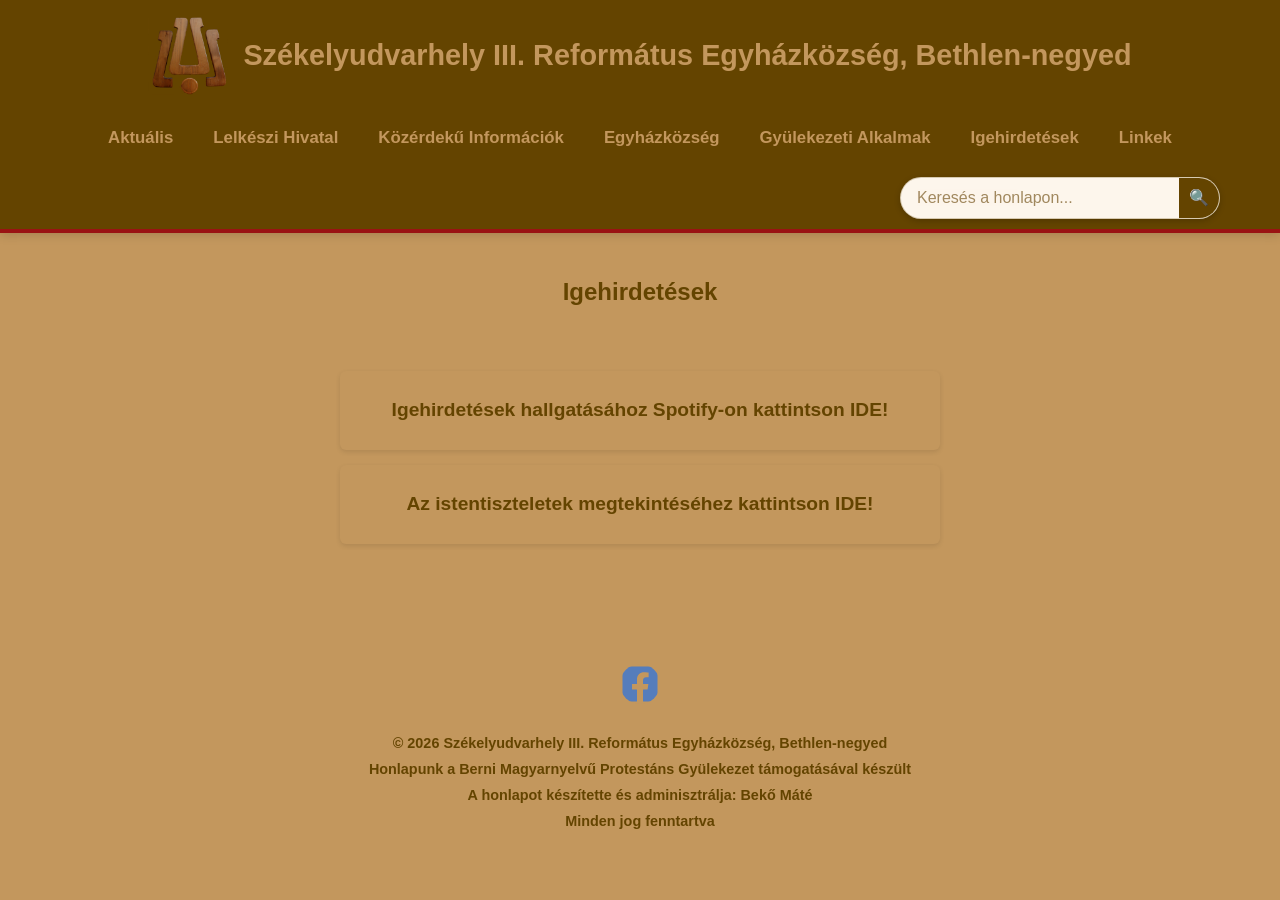
<file: igehirdetesek.html>
<!DOCTYPE html>
<html lang="hu">
<head>
    <meta charset="UTF-8">
    <meta name="viewport" content="width=device-width, initial-scale=1.0">
    <title>Igehirdetések – Székelyudvarhely III. Református Egyházközség, Bethlen-negyed</title>
    <link rel="icon" type="image/png" href="res/tulipan.png">
    <meta name="theme-color" content="#C3975D">
    
    <link rel="stylesheet" href="style.css">
</head>
<body>

    <header class="site-header">
            <div class="header-top">
                <div class="logo-area">
                    <a href="index.html">
                        <img src="res/tulipan.png" alt="Tulipános Logo">
                    </a>
                    <a href="index.html" class="site-title">
                        Székelyudvarhely III. Református Egyházközség, Bethlen-negyed
                    </a>
                </div>
                
                <button class="menu-toggle" id="mobile-menu-btn" aria-label="Menü megnyitása">☰</button>
            </div>

            <div class="header-bottom">
                <nav class="main-nav" id="main-navigation">
                    <ul>
                        <li><a href="index.html" class="active">Aktuális</a></li>
                        <li><a href="hivatal.html">Lelkészi Hivatal</a></li>
                        <li><a href="informaciok.html">Közérdekű Információk</a></li>
                        <li><a href="egyhazkozseg.html">Egyházközség</a></li>
                        <li><a href="alkalmak.html">Gyülekezeti Alkalmak</a></li>
                        <li><a href="igehirdetesek.html">Igehirdetések</a></li>
                        <li><a href="linkek.html">Linkek</a></li>
                    </ul>
                </nav>

                <div class="site-search">
                    <form class="search-form" id="search-form" role="search" autocomplete="off">
                        <input type="search" id="search-input" class="search-input"
                               placeholder="Keresés a honlapon..." aria-label="Keresés a honlapon">
                        <button type="submit" class="search-btn" aria-label="Keresés">🔍</button>
                    </form>
                    <ul class="search-results" id="search-results" role="listbox" hidden></ul>
                </div>
            </div>
        </header>

    <main class="main-content">
        
        <h2 class="welcome-text">Igehirdetések</h2>

        <div class="link-list" style="margin-top: 20px;">
            <a href="https://open.spotify.com/show/6R7ZcTo2rwuoYBKdZeKy2T?si=ca16d717632d4533" target="_blank" rel="nofollow noopener noreferrer" class="external-link-btn" style="padding: 24px; font-size: 1.2rem;">
                Igehirdetések hallgatásához Spotify-on kattintson IDE!
            </a>
            
            <a href="https://www.facebook.com/profile.php?id=100064776522807&sk=live_videos" target="_blank" rel="noopener noreferrer" class="external-link-btn" style="padding: 24px; font-size: 1.2rem;">
                Az istentiszteletek megtekintéséhez kattintson IDE!
            </a>
        </div>

    </main>

    <footer class="site-footer" style="margin-top: auto;">
        <div class="social-links">
            <a href="https://m.facebook.com/Bethlen-negyedi-Reform%C3%A1tus-Egyh%C3%A1zk%C3%B6zs%C3%A9g-Sz%C3%A9kelyudvarhely-114428486950571/" target="_blank" rel="noopener noreferrer" aria-label="Facebook">
                <svg viewBox="0 0 448 512"><path d="M400 32H48A48 48 0 0 0 0 80v352a48 48 0 0 0 48 48h137.25V327.69h-63V256h63v-54.64c0-62.15 37-96.48 93.67-96.48 27.14 0 55.52 4.84 55.52 4.84v61h-31.27c-30.81 0-40.42 19.12-40.42 38.73V256h68.78l-11 71.69h-57.78V480H400a48 48 0 0 0 48-48V80a48 48 0 0 0-48-48z"></path></svg>
            </a>
        </div>
        <div class="copyright">
            <p>© 2026 Székelyudvarhely III. Református Egyházközség, Bethlen-negyed</p>
            <p>Honlapunk a Berni Magyarnyelvű Protestáns Gyülekezet támogatásával készült</p>
            <p>A honlapot készítette és adminisztrálja: Bekő Máté<br>Minden jog fenntartva</p>
        </div>
    </footer>

    <script src="script.js"></script>

</body>
</html>
</file>
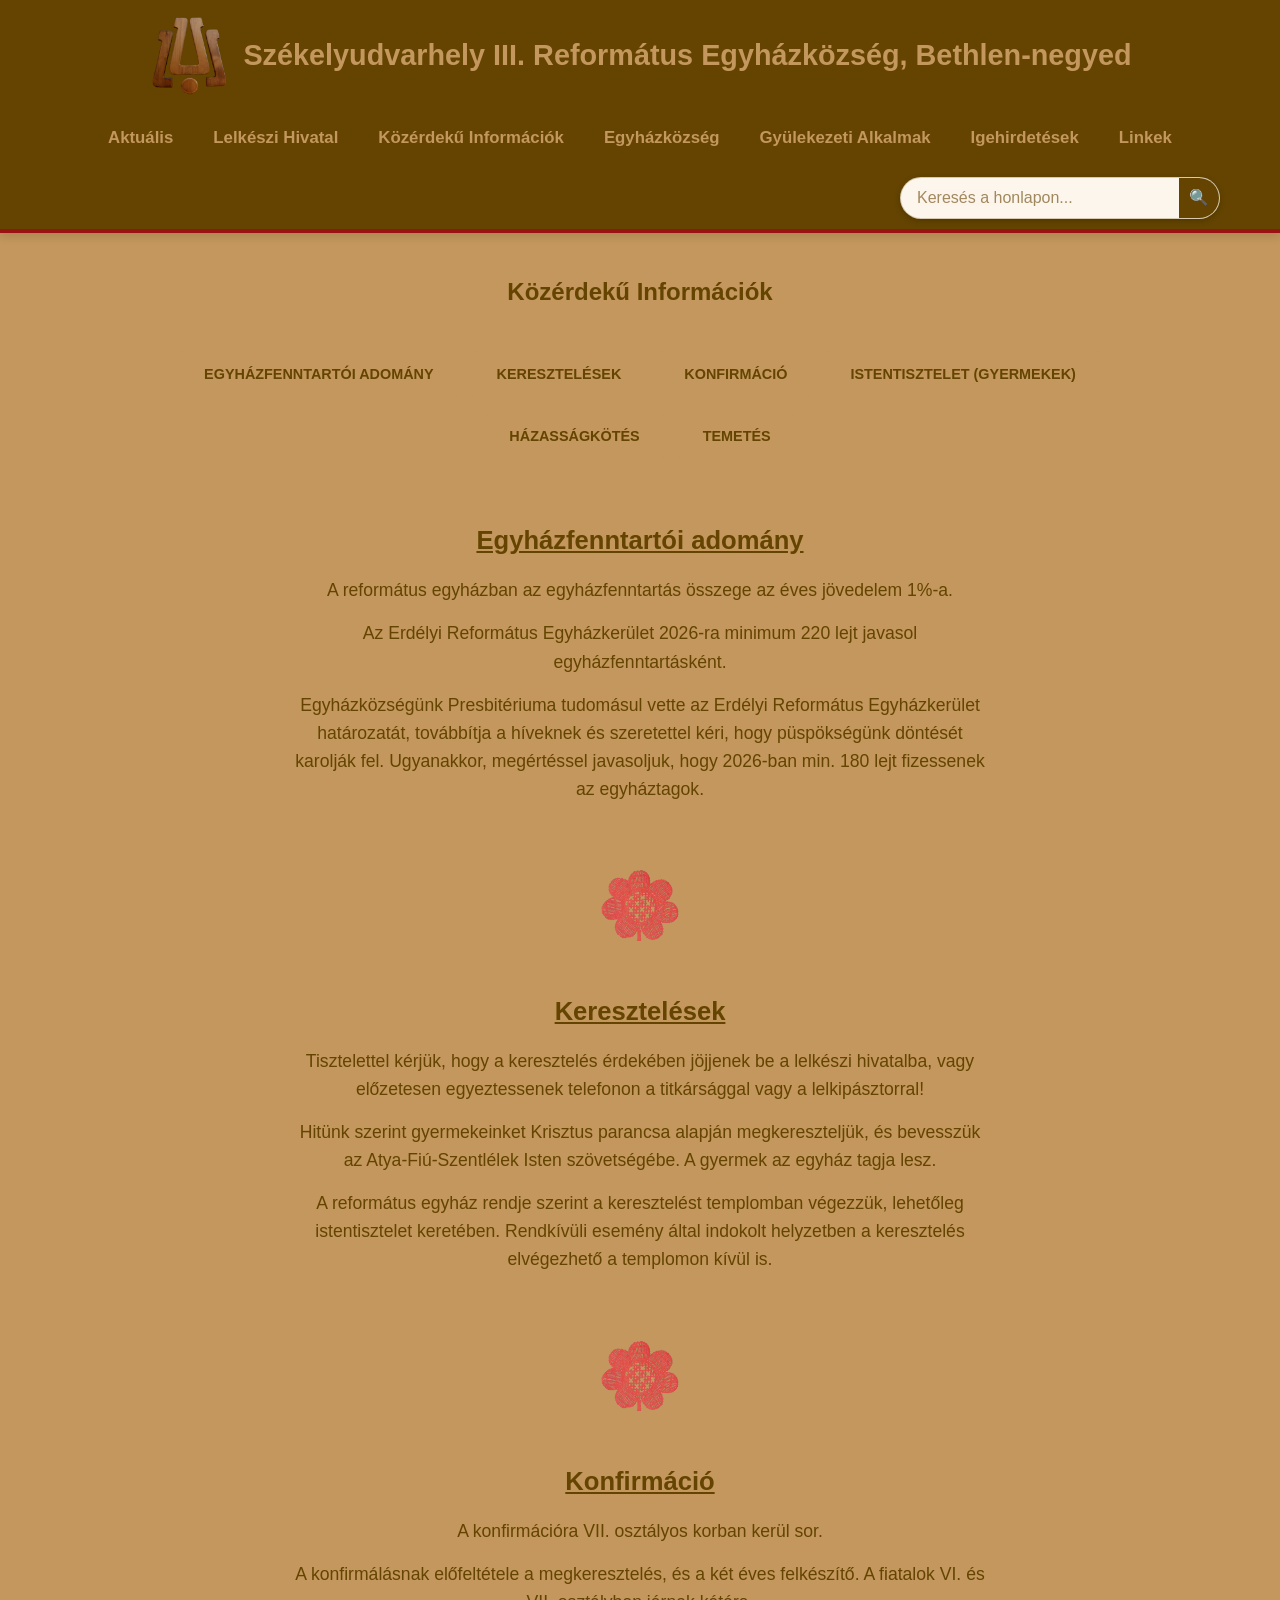
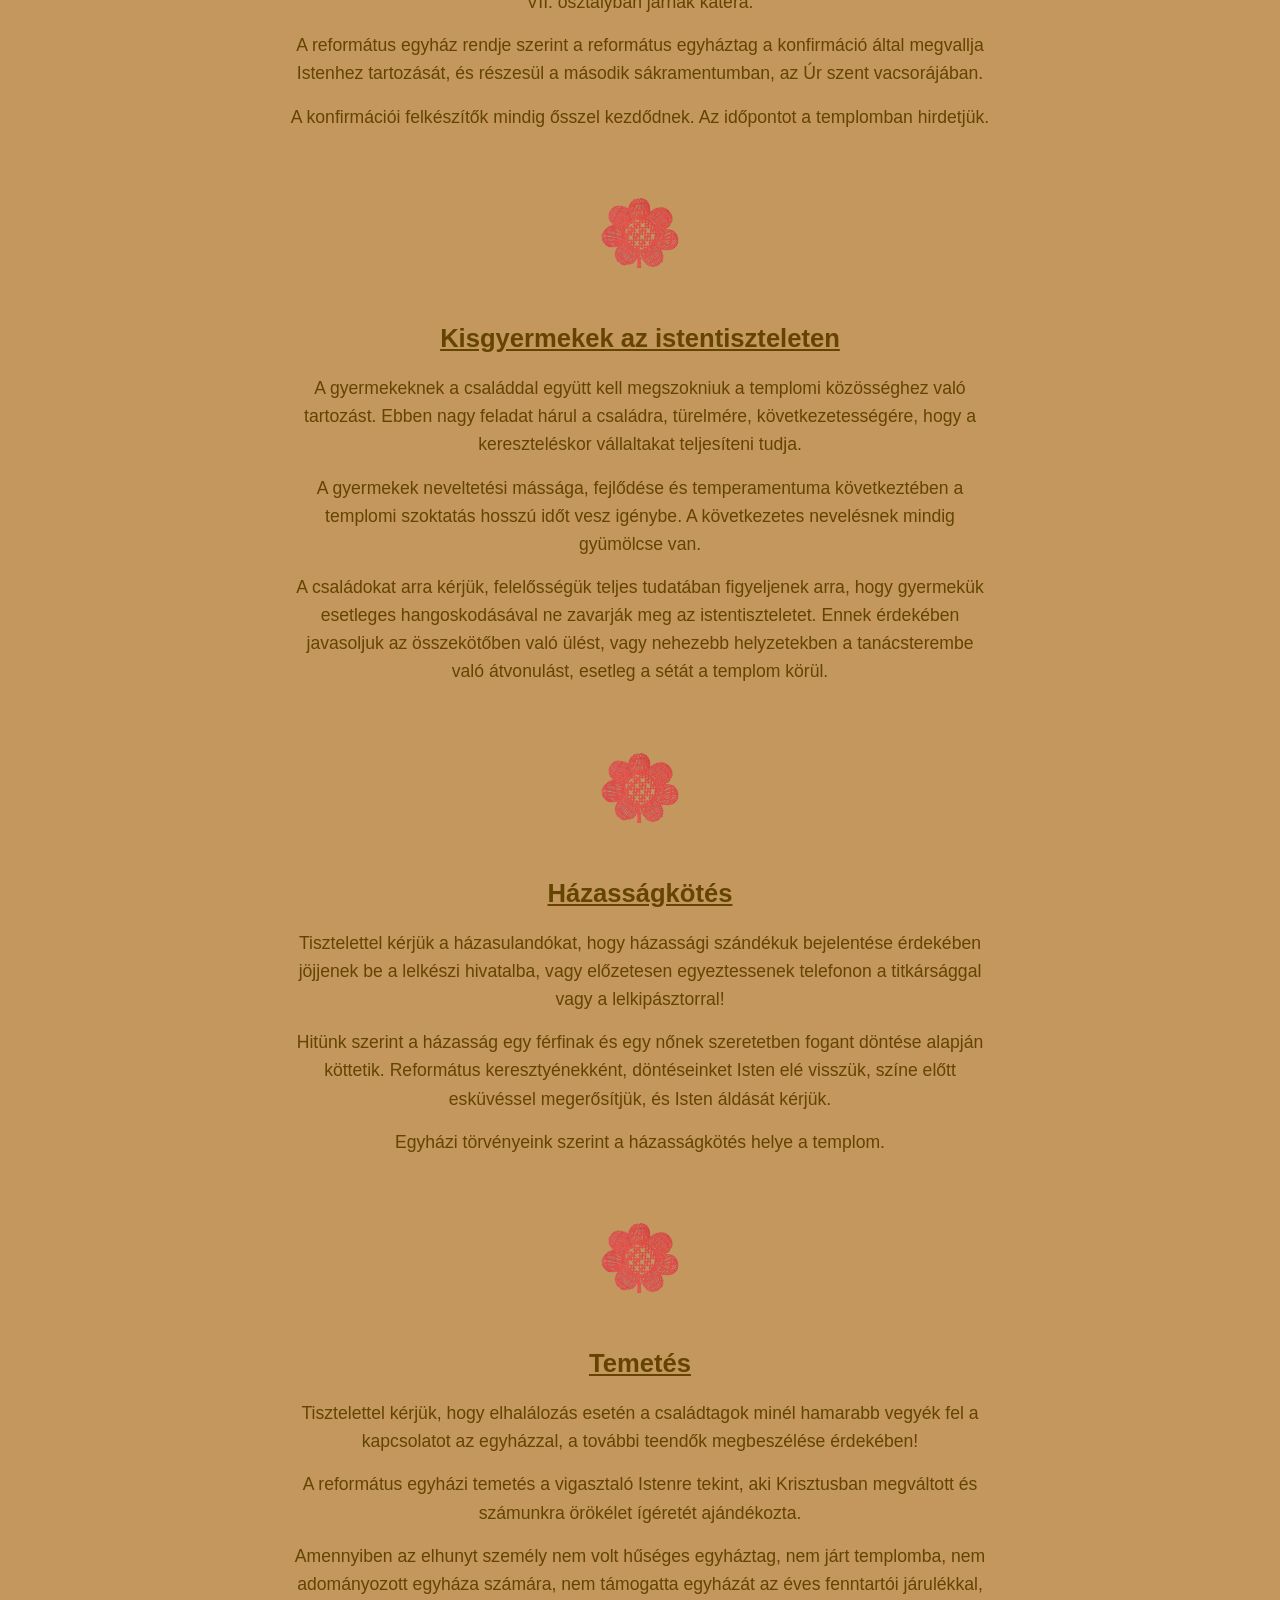
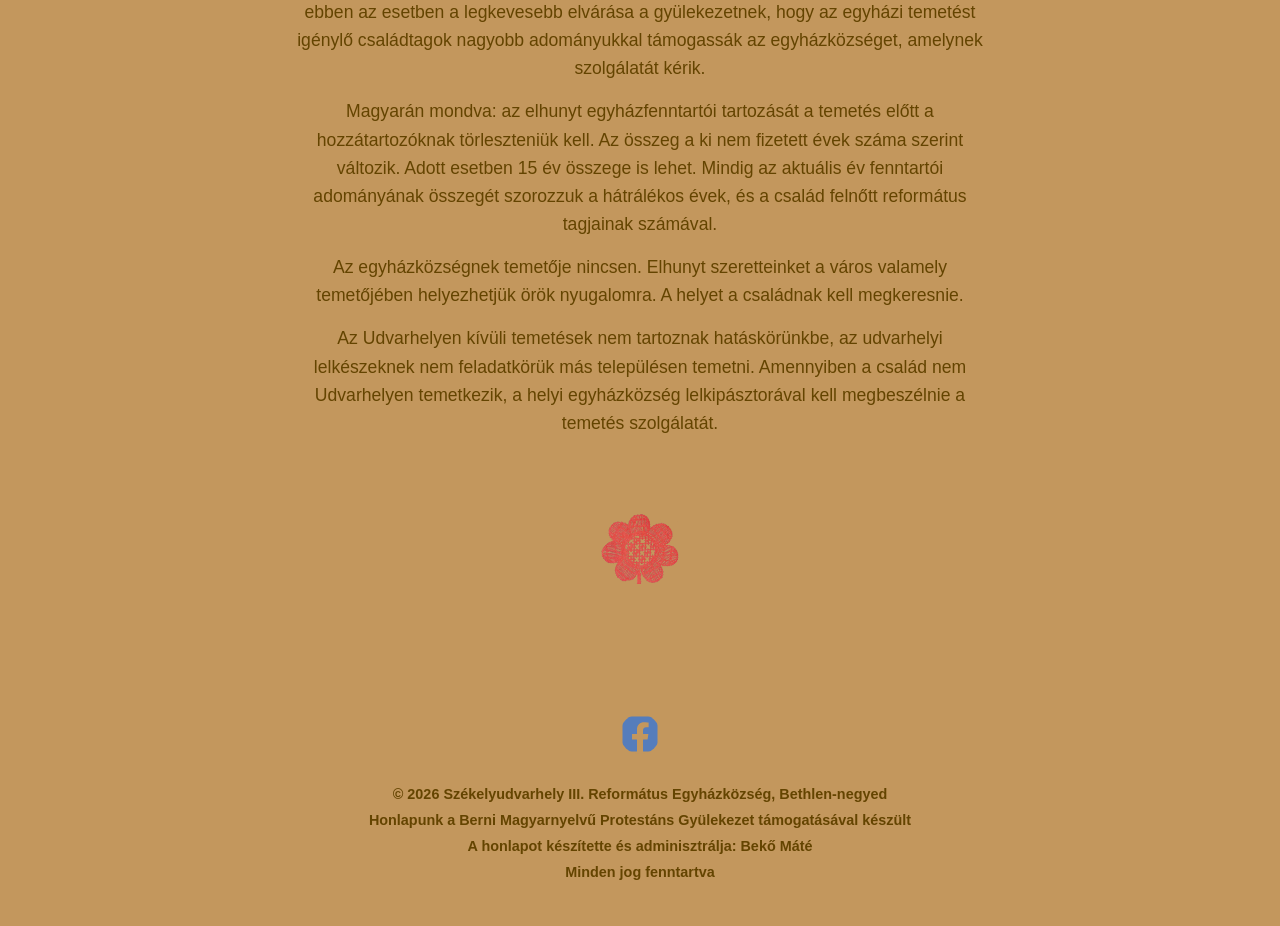
<file: informaciok.html>
<!DOCTYPE html>
<html lang="hu">
<head>
    <meta charset="UTF-8">
    <meta name="viewport" content="width=device-width, initial-scale=1.0">
    <title>Közérdekű Információk – Székelyudvarhely III. Református Egyházközség, Bethlen-negyed</title>
    <link rel="icon" type="image/png" href="res/tulipan.png">    
    <meta name="theme-color" content="#C3975D">
    
    <link rel="stylesheet" href="style.css">
</head>
<body>

    <header class="site-header">
            <div class="header-top">
                <div class="logo-area">
                    <a href="index.html">
                        <img src="res/tulipan.png" alt="Tulipános Logo">
                    </a>
                    <a href="index.html" class="site-title">
                        Székelyudvarhely III. Református Egyházközség, Bethlen-negyed
                    </a>
                </div>
                
                <button class="menu-toggle" id="mobile-menu-btn" aria-label="Menü megnyitása">☰</button>
            </div>

            <div class="header-bottom">
                <nav class="main-nav" id="main-navigation">
                    <ul>
                        <li><a href="index.html" class="active">Aktuális</a></li>
                        <li><a href="hivatal.html">Lelkészi Hivatal</a></li>
                        <li><a href="informaciok.html">Közérdekű Információk</a></li>
                        <li><a href="egyhazkozseg.html">Egyházközség</a></li>
                        <li><a href="alkalmak.html">Gyülekezeti Alkalmak</a></li>
                        <li><a href="igehirdetesek.html">Igehirdetések</a></li>
                        <li><a href="linkek.html">Linkek</a></li>
                    </ul>
                </nav>

                <div class="site-search">
                    <form class="search-form" id="search-form" role="search" autocomplete="off">
                        <input type="search" id="search-input" class="search-input"
                               placeholder="Keresés a honlapon..." aria-label="Keresés a honlapon">
                        <button type="submit" class="search-btn" aria-label="Keresés">🔍</button>
                    </form>
                    <ul class="search-results" id="search-results" role="listbox" hidden></ul>
                </div>
            </div>
        </header>

    <main class="main-content" id="top">
        
        <h2 class="welcome-text">Közérdekű Információk</h2>

        <div class="button-grid">
            <a href="#egyhaz" class="btn">Egyházfenntartói adomány</a>
            <a href="#keresztel" class="btn">Keresztelések</a>
            <a href="#konfi" class="btn">Konfirmáció</a>
            <a href="#gyermekek" class="btn">Istentisztelet (Gyermekek)</a>
            <a href="#hazassag" class="btn">Házasságkötés</a>
            <a href="#temetes" class="btn">Temetés</a>
        </div>

        <section id="egyhaz" class="info-section">
            <h3>Egyházfenntartói adomány</h3>
            <p>A református egyházban az egyházfenntartás összege az éves jövedelem 1%-a.</p>
            <p>Az Erdélyi Református Egyházkerület 2026-ra minimum 220 lejt javasol egyházfenntartásként.</p>
            <p>Egyházközségünk Presbitériuma tudomásul vette az Erdélyi Református Egyházkerület határozatát, továbbítja a híveknek és szeretettel kéri, hogy püspökségünk döntését karolják fel. Ugyanakkor, megértéssel javasoljuk, hogy 2026-ban min. 180 lejt fizessenek az egyháztagok.</p>
        </section>

        <a href="#top" class="back-to-top">
            <img src="res/horgolt_virag.png" alt="Vissza a tetejére">
        </a>

        <section id="keresztel" class="info-section">
            <h3>Keresztelések</h3>
            <p>Tisztelettel kérjük, hogy a keresztelés érdekében jöjjenek be a lelkészi hivatalba, vagy előzetesen egyeztessenek telefonon a titkársággal vagy a lelkipásztorral!</p>
            <p>Hitünk szerint gyermekeinket Krisztus parancsa alapján megkereszteljük, és bevesszük az Atya-Fiú-Szentlélek Isten szövetségébe. A gyermek az egyház tagja lesz.</p>
            <p>A református egyház rendje szerint a keresztelést templomban végezzük, lehetőleg istentisztelet keretében. Rendkívüli esemény által indokolt helyzetben a keresztelés elvégezhető a templomon kívül is.</p>
        </section>

        <a href="#top" class="back-to-top">
            <img src="res/horgolt_virag.png" alt="Vissza a tetejére">
        </a>

        <section id="konfi" class="info-section">
            <h3>Konfirmáció</h3>
            <p>A konfirmációra VII. osztályos korban kerül sor.</p>
            <p>A konfirmálásnak előfeltétele a megkeresztelés, és a két éves felkészítő. A fiatalok VI. és VII. osztályban járnak kátéra.</p>
            <p>A református egyház rendje szerint a református egyháztag a konfirmáció által megvallja Istenhez tartozását, és részesül a második sákramentumban, az Úr szent vacsorájában.</p>
            <p>A konfirmációi felkészítők mindig ősszel kezdődnek. Az időpontot a templomban hirdetjük.</p>
        </section>

        <a href="#top" class="back-to-top">
            <img src="res/horgolt_virag.png" alt="Vissza a tetejére">
        </a>

        <section id="gyermekek" class="info-section">
            <h3>Kisgyermekek az istentiszteleten</h3>
            <p>A gyermekeknek a családdal együtt kell megszokniuk a templomi közösséghez való tartozást. Ebben nagy feladat hárul a családra, türelmére, következetességére, hogy a kereszteléskor vállaltakat teljesíteni tudja.</p>
            <p>A gyermekek neveltetési mássága, fejlődése és temperamentuma következtében a templomi szoktatás hosszú időt vesz igénybe. A következetes nevelésnek mindig gyümölcse van.</p>
            <p>A családokat arra kérjük, felelősségük teljes tudatában figyeljenek arra, hogy gyermekük esetleges hangoskodásával ne zavarják meg az istentiszteletet. Ennek érdekében javasoljuk az összekötőben való ülést, vagy nehezebb helyzetekben a tanácsterembe való átvonulást, esetleg a sétát a templom körül.</p>
        </section>

        <a href="#top" class="back-to-top">
            <img src="res/horgolt_virag.png" alt="Vissza a tetejére">
        </a>

        <section id="hazassag" class="info-section">
            <h3>Házasságkötés</h3>
            <p>Tisztelettel kérjük a házasulandókat, hogy házassági szándékuk bejelentése érdekében jöjjenek be a lelkészi hivatalba, vagy előzetesen egyeztessenek telefonon a titkársággal vagy a lelkipásztorral!</p>
            <p>Hitünk szerint a házasság egy férfinak és egy nőnek szeretetben fogant döntése alapján köttetik. Református keresztyénekként, döntéseinket Isten elé visszük, színe előtt esküvéssel megerősítjük, és Isten áldását kérjük.</p>
            <p>Egyházi törvényeink szerint a házasságkötés helye a templom.</p>
        </section>

        <a href="#top" class="back-to-top">
            <img src="res/horgolt_virag.png" alt="Vissza a tetejére">
        </a>

        <section id="temetes" class="info-section">
            <h3>Temetés</h3>
            <p>Tisztelettel kérjük, hogy elhalálozás esetén a családtagok minél hamarabb vegyék fel a kapcsolatot az egyházzal, a további teendők megbeszélése érdekében!</p>
            <p>A református egyházi temetés a vigasztaló Istenre tekint, aki Krisztusban megváltott és számunkra örökélet ígéretét ajándékozta.</p>
            <p>Amennyiben az elhunyt személy nem volt hűséges egyháztag, nem járt templomba, nem adományozott egyháza számára, nem támogatta egyházát az éves fenntartói járulékkal, ebben az esetben a legkevesebb elvárása a gyülekezetnek, hogy az egyházi temetést igénylő családtagok nagyobb adományukkal támogassák az egyházközséget, amelynek szolgálatát kérik.</p>
            <p>Magyarán mondva: az elhunyt egyházfenntartói tartozását a temetés előtt a hozzátartozóknak törleszteniük kell. Az összeg a ki nem fizetett évek száma szerint változik. Adott esetben 15 év összege is lehet. Mindig az aktuális év fenntartói adományának összegét szorozzuk a hátrálékos évek, és a család felnőtt református tagjainak számával.</p>
            <p>Az egyházközségnek temetője nincsen. Elhunyt szeretteinket a város valamely temetőjében helyezhetjük örök nyugalomra. A helyet a családnak kell megkeresnie.</p>
            <p>Az Udvarhelyen kívüli temetések nem tartoznak hatáskörünkbe, az udvarhelyi lelkészeknek nem feladatkörük más településen temetni. Amennyiben a család nem Udvarhelyen temetkezik, a helyi egyházközség lelkipásztorával kell megbeszélnie a temetés szolgálatát.</p>
        </section>

        <a href="#top" class="back-to-top" style="margin-top: 40px;">
            <img src="res/horgolt_virag.png" alt="Vissza a tetejére">
        </a>

    </main>

    <footer class="site-footer">
        <div class="social-links">
            <a href="https://m.facebook.com/Bethlen-negyedi-Reform%C3%A1tus-Egyh%C3%A1zk%C3%B6zs%C3%A9g-Sz%C3%A9kelyudvarhely-114428486950571/" target="_blank" rel="noopener noreferrer" aria-label="Facebook">
                <svg viewBox="0 0 448 512"><path d="M400 32H48A48 48 0 0 0 0 80v352a48 48 0 0 0 48 48h137.25V327.69h-63V256h63v-54.64c0-62.15 37-96.48 93.67-96.48 27.14 0 55.52 4.84 55.52 4.84v61h-31.27c-30.81 0-40.42 19.12-40.42 38.73V256h68.78l-11 71.69h-57.78V480H400a48 48 0 0 0 48-48V80a48 48 0 0 0-48-48z"></path></svg>
            </a>
        </div>
        <div class="copyright">
            <p>© 2026 Székelyudvarhely III. Református Egyházközség, Bethlen-negyed</p>
            <p>Honlapunk a Berni Magyarnyelvű Protestáns Gyülekezet támogatásával készült</p>
            <p>A honlapot készítette és adminisztrálja: Bekő Máté<br>Minden jog fenntartva</p>
        </div>
    </footer>

    <script src="script.js"></script>

</body>
</html>
</file>
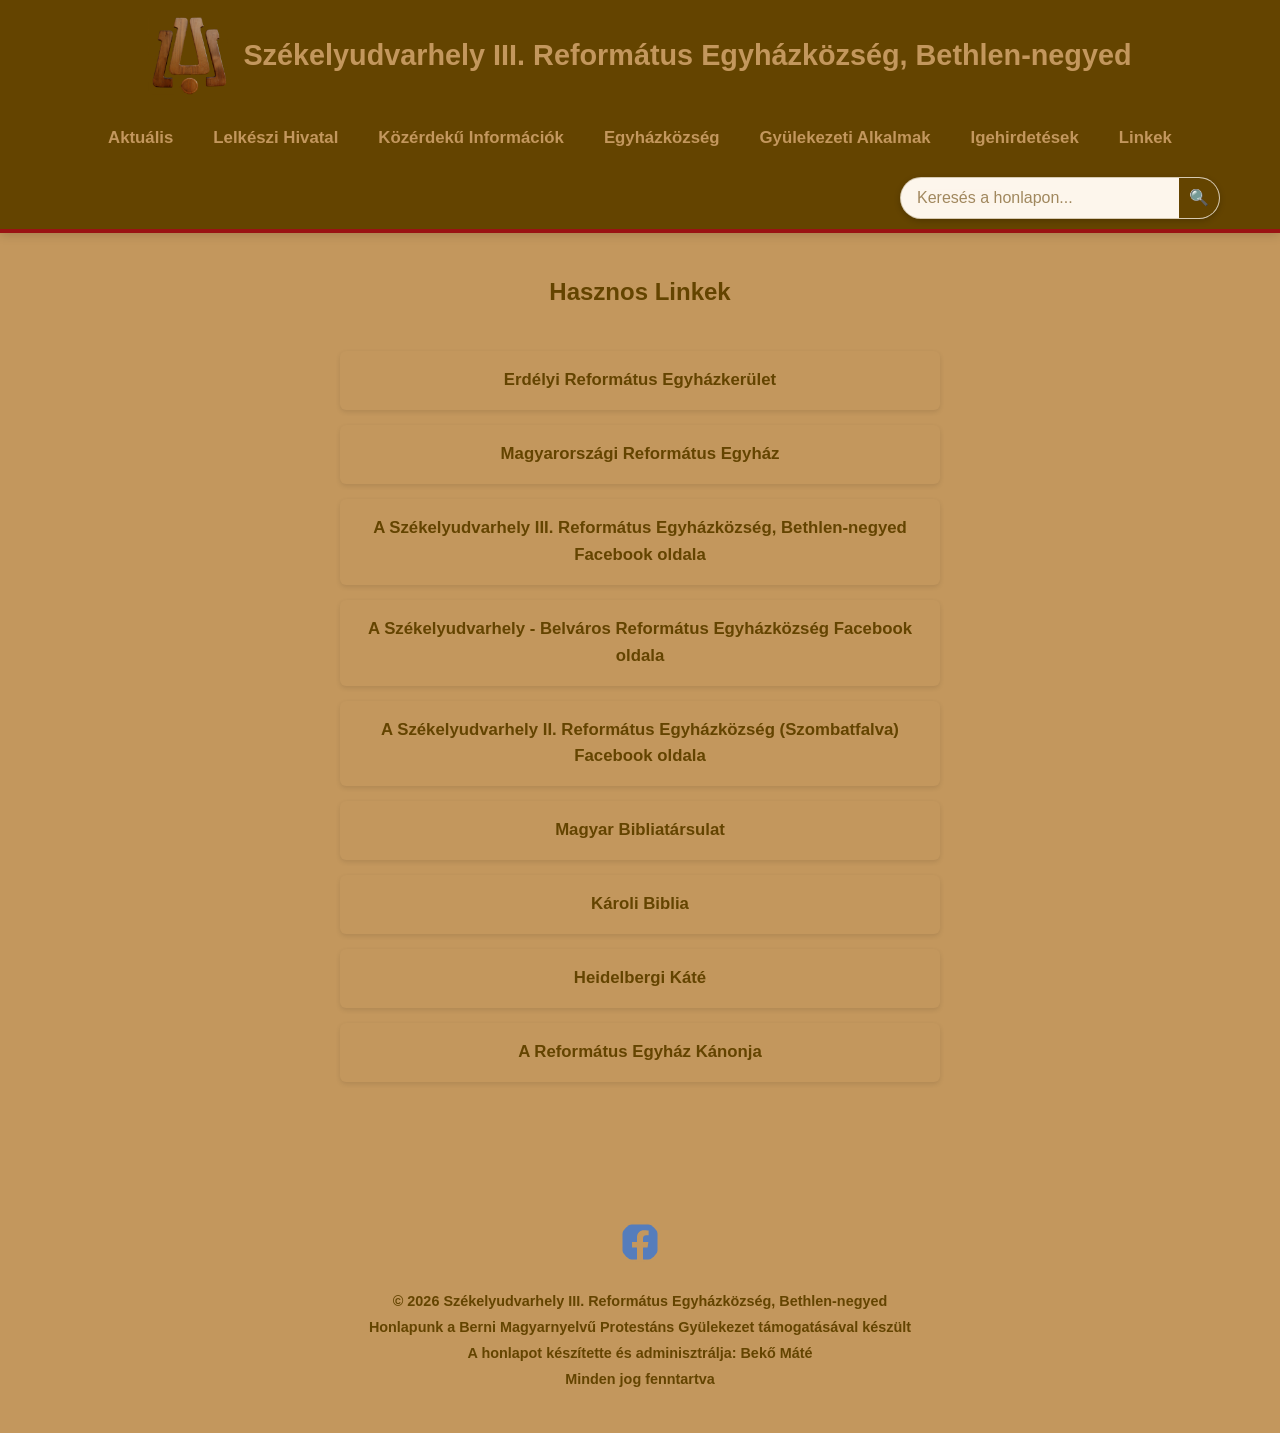
<file: linkek.html>
<!DOCTYPE html>
<html lang="hu">
<head>
    <meta charset="UTF-8">
    <meta name="viewport" content="width=device-width, initial-scale=1.0">
    <title>Linkek – Székelyudvarhely III. Református Egyházközség, Bethlen-negyed</title>
    <link rel="icon" type="image/png" href="res/tulipan.png">
    <meta name="theme-color" content="#C3975D">
    
    <link rel="stylesheet" href="style.css">
</head>
<body>

    <header class="site-header">
            <div class="header-top">
                <div class="logo-area">
                    <a href="index.html">
                        <img src="res/tulipan.png" alt="Tulipános Logo">
                    </a>
                    <a href="index.html" class="site-title">
                        Székelyudvarhely III. Református Egyházközség, Bethlen-negyed
                    </a>
                </div>
                
                <button class="menu-toggle" id="mobile-menu-btn" aria-label="Menü megnyitása">☰</button>
            </div>

            <div class="header-bottom">
                <nav class="main-nav" id="main-navigation">
                    <ul>
                        <li><a href="index.html" class="active">Aktuális</a></li>
                        <li><a href="hivatal.html">Lelkészi Hivatal</a></li>
                        <li><a href="informaciok.html">Közérdekű Információk</a></li>
                        <li><a href="egyhazkozseg.html">Egyházközség</a></li>
                        <li><a href="alkalmak.html">Gyülekezeti Alkalmak</a></li>
                        <li><a href="igehirdetesek.html">Igehirdetések</a></li>
                        <li><a href="linkek.html">Linkek</a></li>
                    </ul>
                </nav>

                <div class="site-search">
                    <form class="search-form" id="search-form" role="search" autocomplete="off">
                        <input type="search" id="search-input" class="search-input"
                               placeholder="Keresés a honlapon..." aria-label="Keresés a honlapon">
                        <button type="submit" class="search-btn" aria-label="Keresés">🔍</button>
                    </form>
                    <ul class="search-results" id="search-results" role="listbox" hidden></ul>
                </div>
            </div>
        </header>

    <main class="main-content">
        
        <h2 class="welcome-text">Hasznos Linkek</h2>

        <div class="link-list">
            <a href="https://reformatus.ro/" target="_blank" rel="noopener noreferrer" class="external-link-btn">
                Erdélyi Református Egyházkerület
            </a>
            
            <a href="https://reformatus.hu/" target="_blank" rel="noopener noreferrer" class="external-link-btn">
                Magyarországi Református Egyház
            </a>
            
            <a href="https://m.facebook.com/Bethlen-negyedi-Reform%C3%A1tus-Egyh%C3%A1zk%C3%B6zs%C3%A9g-Sz%C3%A9kelyudvarhely-114428486950571/" target="_blank" rel="noopener noreferrer" class="external-link-btn">
                A Székelyudvarhely III. Református Egyházközség, Bethlen-negyed Facebook oldala
            </a>
            
            <a href="https://www.facebook.com/belrefegy" target="_blank" rel="noopener noreferrer" class="external-link-btn">
                A Székelyudvarhely - Belváros Református Egyházközség Facebook oldala
            </a>
            
            <a href="https://www.facebook.com/szombatfalva" target="_blank" rel="noopener noreferrer" class="external-link-btn">
                A Székelyudvarhely II. Református Egyházközség (Szombatfalva) Facebook oldala
            </a>
            
            <a href="http://bibliatarsulat.hu/" target="_blank" rel="noopener noreferrer" class="external-link-btn">
                Magyar Bibliatársulat
            </a>
            
            <a href="https://karolibiblia.hu/" target="_blank" rel="noopener noreferrer" class="external-link-btn">
                Károli Biblia
            </a>
            
            <a href="https://reformatus.ro/dokumentumok/hitvallasok" target="_blank" rel="noopener noreferrer" class="external-link-btn">
                Heidelbergi Káté
            </a>
            
            <a href="https://reformatus.ro/dokumentumok/torvenyek" target="_blank" rel="noopener noreferrer" class="external-link-btn">
                A Református Egyház Kánonja
            </a>
        </div>

    </main>

    <footer class="site-footer">
        <div class="social-links">
            <a href="https://m.facebook.com/Bethlen-negyedi-Reform%C3%A1tus-Egyh%C3%A1zk%C3%B6zs%C3%A9g-Sz%C3%A9kelyudvarhely-114428486950571/" target="_blank" rel="noopener noreferrer" aria-label="Facebook">
                <svg viewBox="0 0 448 512"><path d="M400 32H48A48 48 0 0 0 0 80v352a48 48 0 0 0 48 48h137.25V327.69h-63V256h63v-54.64c0-62.15 37-96.48 93.67-96.48 27.14 0 55.52 4.84 55.52 4.84v61h-31.27c-30.81 0-40.42 19.12-40.42 38.73V256h68.78l-11 71.69h-57.78V480H400a48 48 0 0 0 48-48V80a48 48 0 0 0-48-48z"></path></svg>
            </a>
        </div>
        <div class="copyright">
            <p>© 2026 Székelyudvarhely III. Református Egyházközség, Bethlen-negyed</p>
            <p>Honlapunk a Berni Magyarnyelvű Protestáns Gyülekezet támogatásával készült</p>
            <p>A honlapot készítette és adminisztrálja: Bekő Máté<br>Minden jog fenntartva</p>
        </div>
    </footer>

    <script src="script.js"></script>

</body>
</html>
</file>
<file: style.css>
/* ==========================================================================
   CSS VARIABLES
   ========================================================================== */
:root {
    --primary-color: #C3975D;
    --primary-dark: #644400;
    --bg-color: #C3975D;
    --text-color: #644400;
    --max-width: 1000px;
}

/* ==========================================================================
   RESET & TYPOGRAPHY
   ========================================================================== */
* {
    margin: 0;
    padding: 0;
    box-sizing: border-box;
    scroll-behavior: smooth;
}

body {
    font-family: "Switzerland", "Swiss 721", Helvetica, Arial, sans-serif;
    color: var(--text-color);
    background-color: var(--bg-color);
    line-height: 1.6;
}

a {
    text-decoration: none;
    color: var(--primary-dark);
    transition: color 0.2s;
}

a:hover {
    color: var(--primary-color);
}

img {
    max-width: 100%;
    height: auto;
    display: block;
    border-radius: 4px;
}

/* ==========================================================================
   HEADER & NAVIGATION
   ========================================================================== */
.site-header {
    position: sticky;
    top: 0;
    z-index: 1000;
    border-bottom: 4px solid #9a1313;
    box-shadow: 0 2px 10px rgba(0,0,0,0.15);
}

.header-top {
    background-color: var(--primary-dark);
    padding: 15px 20px;
    display: flex;
    align-items: center;
    justify-content: space-between;
}

.logo-area {
    display: flex;
    align-items: center;
    justify-content: center;
    gap: 15px;
    max-width: 1200px;
    margin: 0 auto;
    width: 100%;
}

.logo-area img {
    width: 80px;
    height: 80px;
    flex-shrink: 0;
    object-fit: contain;
}

.site-title {
    font-size: 1.8rem;
    font-weight: 600;
    color: var(--primary-color);
    line-height: 1.2;
    white-space: nowrap;
}

.header-bottom {
    background-color: #644400;
    padding: 0;
}

.main-nav ul {
    list-style: none;
    display: flex;
    justify-content: center;
    gap: 0;
    margin: 0;
}

.main-nav a {
    color: var(--primary-color);
    font-weight: 600;
    font-size: 1.05rem;
    padding: 15px 20px;
    display: inline-block;
    position: relative;
    transition: background-color 0.2s, color 0.2s;
}

.main-nav a:hover, .main-nav a.active {
    color: #C3975D;
}

/* Phone menu button */
.menu-toggle {
    display: none;
    background: none;
    border: none;
    color: var(--primary-color);
    font-size: 2rem;
    cursor: pointer;
    padding: 0;
}

/* ==========================================================================
   MAIN CONTENT & PAGE-SPECIFIC ELEMENTS
   ========================================================================== */
.main-content {
    max-width: var(--max-width);
    margin: 40px auto;
    padding: 0 20px;
    display: flex;
    flex-direction: column;
    gap: 20px;
    scroll-margin-top: 140px;
}

/* --- Main page specific elements --- */
.welcome-text {
    text-align: center;
    font-size: 1.5rem;
    color: var(--primary-dark);
    margin-bottom: 20px;
}

.event-card {
    width: 100%;
    max-width: 800px;
    margin: 0 auto;
    display: flex;
    flex-direction: column;
    gap: 15px;
    text-align: center;
}

.event-caption {
    font-size: 1.1rem;
    color: #4c1130;
    font-family: Garamond, "Times New Roman", serif;
}

/* --- Hivatal page specific elements --- */
.button-group {
    display: flex;
    flex-wrap: wrap;
    justify-content: center;
    gap: 15px;
    margin-bottom: 40px;
}

.btn {
    display: inline-block;
    padding: 12px 24px;
    background-color: var(--primary-color);
    color: #644400;
    font-weight: 600;
    border-radius: 4px;
    text-transform: uppercase;
    font-size: 0.9rem;
    transition: background-color 0.2s, transform 0.1s;
}

.btn:hover {
    background-color: var(--primary-dark);
    color: #C3975D;
}

.info-section {
    max-width: 700px;
    margin: 0 auto;
    text-align: center;
    scroll-margin-top: 120px;
}

.info-section h3 {
    font-size: 1.6rem;
    color: var(--primary-dark);
    margin-bottom: 15px;
    text-decoration: underline;
}

.info-section p {
    font-size: 1.1rem;
    margin-bottom: 15px;
}

.back-to-top {
    display: flex;
    justify-content: center;
    margin: 30px 0;
}

.back-to-top img {
    width: 80px;
    transition: transform 0.2s;
}

.back-to-top:hover img {
    transform: translateY(-5px);
}

.map-container {
    width: 100%;
    max-width: 800px;
    margin: 0 auto;
    aspect-ratio: 16 / 9;
}

.map-container iframe {
    width: 100%;
    height: 100%;
    border: none;
    border-radius: 8px;
    box-shadow: 0 4px 10px rgba(0,0,0,0.1);
}

/* --- Linkek page specific elements --- */
.link-list {
    display: flex;
    flex-direction: column;
    gap: 15px;
    width: 100%;
    align-items: center;
    padding-bottom: 40px;
}

.external-link-btn {
    display: block;
    width: 100%;
    max-width: 600px;
    background-color: var(--primary-color);
    color: #644400;
    padding: 16px 24px;
    border-radius: 6px;
    text-align: center;
    font-weight: 600;
    font-size: 1.05rem;
    transition: background-color 0.2s ease, transform 0.1s ease;
    box-shadow: 0 2px 5px rgba(0,0,0,0.1);
}

.external-link-btn:hover {
    background-color: var(--primary-dark);
    color: #C3975D;
    transform: translateY(-2px);
    box-shadow: 0 4px 8px rgba(0,0,0,0.15);
}

/* --- Gyülekezeti alkalmak specific elements --- */
.schedule-container {
    width: 100%;
    max-width: 800px;
    margin: 0 auto;
    padding-bottom: 40px;
}

.schedule-list {
    list-style: none;
    padding: 0;
    margin: 0;
}

.schedule-list li {
    background-color: #C3975D;
    border-left: 4px solid var(--primary-color);
    padding: 15px 20px;
    margin-bottom: 10px;
    border-radius: 4px;
    display: flex;
    flex-direction: column;
    box-shadow: 0 2px 4px rgba(0,0,0,0.05);
}

.schedule-title {
    font-weight: 600;
    color: var(--primary-dark);
    font-size: 1.1rem;
    margin-bottom: 5px;
}

.schedule-time {
    color: var(--text-color);
    font-size: 1rem;
}

@media (min-width: 600px) {
    .schedule-list li {
        flex-direction: row;
        justify-content: space-between;
        align-items: center;
    }
    
    .schedule-title {
        margin-bottom: 0;
    }
    
    .schedule-time {
        text-align: right;
    }
}

/* --- Egyházközség page specific elements --- */
.info-section.align-left {
    text-align: left;
    max-width: 100%;
}

.info-section.align-left h3 {
    text-decoration: none;
    border-bottom: 2px solid var(--primary-color);
    display: inline-block;
    padding-bottom: 5px;
}

.data-grid {
    display: grid;
    grid-template-columns: 1fr;
    gap: 20px;
    margin-top: 20px;
}

@media (min-width: 600px) {
    .data-grid {
        grid-template-columns: 1fr 1fr; 
    }
}

.data-grid h4 {
    color: var(--primary-dark);
    margin-bottom: 5px;
}

.image-gallery {
    display: grid;
    grid-template-columns: repeat(auto-fit, minmax(120px, 1fr));
    gap: 15px;
    margin: 30px 0;
}

.image-gallery a {
    display: block;
    overflow: hidden;
    border-radius: 6px;
    box-shadow: 0 2px 4px rgba(0,0,0,0.1);
    transition: transform 0.2s ease, box-shadow 0.2s ease;
}

.image-gallery a:hover {
    transform: scale(1.05);
    box-shadow: 0 4px 8px rgba(0,0,0,0.2);
}

.image-gallery img {
    width: 100%;
    height: 100%;
    object-fit: cover;
    aspect-ratio: 1 / 1;
}

/* --- Közérdekű információk page specific elements --- */
.button-grid {
    display: flex;
    flex-wrap: wrap;
    justify-content: center;
    gap: 15px;
    width: 100%;
    max-width: 1000px;
    margin: 0 auto 40px auto;
}

.button-grid .btn {
    flex: 0 0 auto;
}

/* ==========================================================================
   FOOTER
   ========================================================================== */
.site-footer {
    background-color: var(--primary-color);
    color: var(--primary-dark);
    text-align: center;
    padding: 40px 20px;
    margin-top: 60px;
}

.social-links {
    margin-bottom: 20px;
}

.social-links svg {
    width: 40px;
    height: 40px;
    fill: #557dbc;
    background: #C3975D;
    border-radius: 50%;
}

.copyright {
    font-size: 0.9rem;
    font-weight: 600;
    line-height: 1.8;
}

/* ==========================================================================
   RESPONSIVE DESIGN (Only elements that MUST change on small screens)
   ========================================================================== */
@media (max-width: 900px) {
/* Fejléc mobilon */
    .header-top {
        flex-wrap: wrap;
    }

    .logo-area {
        width: calc(100% - 50px);
    }

    .menu-toggle {
        display: block;
    }

    .header-bottom {
        padding: 0;
    }

    .main-nav {
        display: none;
        width: 100%;
        padding: 0;
    }

    .main-nav.show {
        display: block;
    }

    .main-nav ul {
        flex-direction: column;
        gap: 0;
        background-color: #5c3e00;
        padding: 0;
        border-radius: 0;
    }

    .main-nav a {
        display: block;
        padding: 12px 20px;
        border-bottom: 1px solid rgba(255,255,255,0.05);
    }

    .site-title {
        font-size: 1.1rem;
        white-space: normal;
    }
}


/* ==========================================================================
   SITE SEARCH
   ========================================================================== */
.site-search {
    position: relative;
    max-width: 1200px;
    margin: 0 auto;
    padding: 10px 20px;
    display: flex;
    justify-content: flex-end;
}
 
.search-form {
    display: flex;
    align-items: center;
    background-color: #fdf6ec;
    border-radius: 999px;
    overflow: hidden;
    width: 100%;
    max-width: 320px;
    border: 1px solid rgba(100, 68, 0, 0.25);
    box-shadow: 0 2px 6px rgba(0, 0, 0, 0.2);
    transition: box-shadow 0.2s, border-color 0.2s;
}
 
.search-form:focus-within {
    border-color: var(--primary-dark);
    box-shadow: 0 2px 8px rgba(0, 0, 0, 0.3);
}
 
.search-input {
    flex: 1 1 auto;
    border: none;
    outline: none;
    padding: 10px 16px;
    font-size: 1rem;
    font-family: inherit;
    color: var(--primary-dark);
    background-color: transparent;
}
 
.search-input::placeholder {
    color: #8a6d3b;
    opacity: 0.8;
}
 
.search-btn {
    border: none;
    background-color: var(--primary-dark);
    color: #fdf6ec;
    width: 40px;
    height: 40px;
    display: flex;
    align-items: center;
    justify-content: center;
    font-size: 1rem;
    cursor: pointer;
    transition: background-color 0.2s;
    line-height: 1;
    flex-shrink: 0;
}
 
.search-btn:hover {
    background-color: #4c3300;
}
 
.search-results {
    position: absolute;
    top: 100%;
    right: 20px;
    left: auto;
    width: 100%;
    max-width: 320px;
    list-style: none;
    margin: 6px 0 0;
    padding: 6px 0;
    background-color: #fff;
    border-radius: 6px;
    box-shadow: 0 6px 18px rgba(0, 0, 0, 0.25);
    max-height: 360px;
    overflow-y: auto;
    z-index: 1100;
}
 
.search-results[hidden] {
    display: none;
}
 
.search-results li {
    padding: 0;
}
 
.search-results li a {
    display: block;
    padding: 10px 16px;
    color: var(--primary-dark);
    border-bottom: 1px solid #eee;
}
 
.search-results li:last-child a {
    border-bottom: none;
}
 
.search-results li a:hover,
.search-results li a.is-active {
    background-color: var(--primary-color);
    color: var(--primary-dark);
}
 
.search-result-title {
    display: block;
    font-weight: 600;
    font-size: 1rem;
}
 
.search-result-page {
    display: block;
    font-size: 0.8rem;
    color: #8a6d3b;
    margin-top: 2px;
}
 
.search-no-results {
    padding: 12px 16px;
    color: #8a6d3b;
    font-size: 0.95rem;
    text-align: center;
}
 
@media (max-width: 900px) {
    .site-search {
        padding: 10px 20px;
        justify-content: center;
    }
 
    .search-form,
    .search-results {
        max-width: 100%;
    }
 
    .search-results {
        right: 20px;
        left: 20px;
        width: auto;
        max-width: none;
    }
}
</file>
